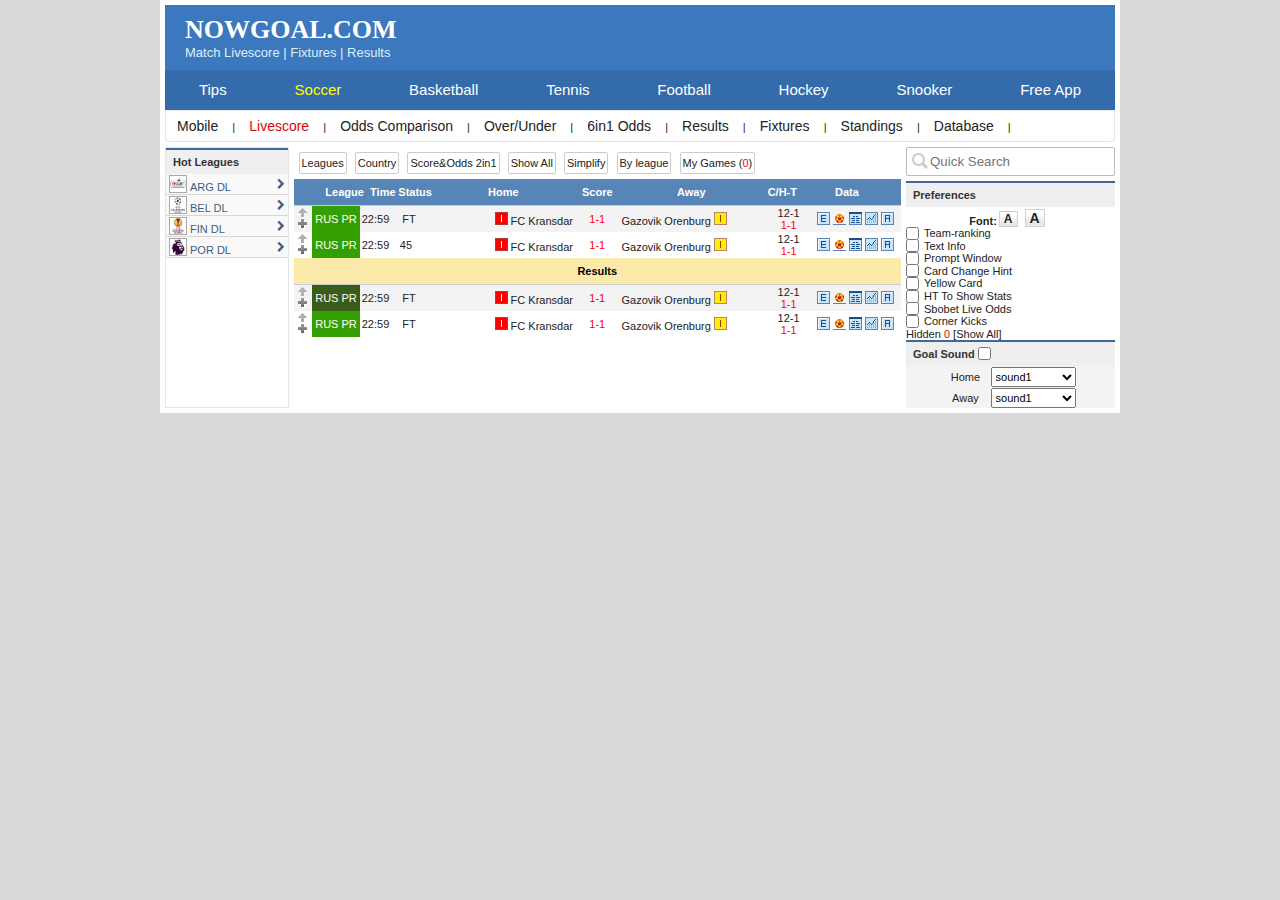
<file: index.html>
<!DOCTYPE html>
<html>
    <head>
        <title>Football/Soccer Match Livescore | Fixtures | Results</title>
        <meta charset="utf-8">
        <meta name="viewport" content="width=device-width, initial-scale=1">
        <meta name="description" content="Football/Soccer Match Livescore | Fixtures | Results" data-rdm="true">
        <link rel="icon" type="image/ico" href="favicon.ico" />

        <!-- Vendor -->
        <link rel="stylesheet" href="https://cdnjs.cloudflare.com/ajax/libs/font-awesome/4.7.0/css/font-awesome.min.css">
        <!-- Style -->
        <link rel="stylesheet" type="text/css" href="css/style.css">
    </head>
    <body id='index'>
        <section>
            <header>
                <div class="header-top">
                    <h1>NOWGOAL.COM</h1>
                    Match Livescore | Fixtures | Results
                </div>
                <div class="header-link">
                    <a>Tips</a>
                    <a href="views/detail.html" class="current">Soccer</a>
                    <a>Basketball</a>
                    <a>Tennis</a>
                    <a>Football</a>
                    <a>Hockey</a>
                    <a>Snooker</a>
                    <a>Free App</a>
                </div>
                <div class="header-bottom dark-red-hover">
                    <a>Mobile</a> |
                    <a class="current">Livescore</a> |
                    <a> Odds Comparison</a> |
                    <a>Over/Under</a> |
                    <a>6in1 Odds</a> |
                    <a>Results</a> |
                    <a>Fixtures</a> |
                    <a>Standings</a> |
                    <a>Database</a> |
                </div>
            </header>
            <div id="main">
                <div id="main-left">
                    <div class="table-head dark-red-hover">
                        <a>Hot Leagues</a>
                    </div>
                    <div class="main-left-content">
                        <a>
                            <span>
                                <img src="static/logo/team/arg-d1.jpg" alt="arg-d1">
                                ARG DL
                            </span>
                            <i class="fa fa-chevron-right"></i>
                        </a>
                        <a>
                            <span>
                                <img src="static/logo/team/bel-d1.jpg" alt="bel-d1">
                                BEL DL
                            </span>
                            <i class="fa fa-chevron-right"></i>
                        </a>
                        <a>
                            <span>
                                <img src="static/logo/team/fin-d1.jpg" alt="fin-d1">
                                FIN DL
                            </span>
                            <i class="fa fa-chevron-right"></i>
                        </a>
                        <a>
                            <span>
                                <img src="static/logo/team/por-d1.png" alt="por-d1">
                                POR DL
                            </span>
                            <i class="fa fa-chevron-right"></i>
                        </a>
                    </div>
                </div>
                <div id="main-center">
                    <div class="content-nav">
                        <a>Leagues</a>
                        <a>Country</a>
                        <a>Score&Odds 2in1</a>
                        <a>Show All</a>
                        <a>Simplify</a>
                        <a>By league</a>
                        <a>My Games (<b class="red">0</b>)</a>
                    </div>
                    <div>
                        <div class="content-head">
                            <div class="column-0"></div>
                            <div class="column-league">League</div>
                            <div class="column-time">Time</div>
                            <div class="column-status">Status</div>
                            <div class="column-home">Home</div>
                            <div class="column-score">Score</div>
                            <div class="column-away">Away</div>
                            <div class="column-cht">C/H-T</div>
                            <div class="column-data">Data</div>
                        </div>
                        <div class="content-row center gray-background">
                            <div class="column-0">
                                <img src="static/icon/control/top.gif" alt="top">
                                <img src="static/icon/control/plus.gif" alt="plus">
                            </div>
                            <div class="column-league center row-green-background">RUS PR</div>
                            <div class="column-time">22:59</div>
                            <div class="column-status">FT</div>
                            <div class="column-home">
                                <img src="static/icon/number/red-1.gif" alt="red-1">
                                FC Kransdar
                            </div>
                            <div class="column-score"><b class="red">1-1</b></div>
                            <div class="column-away">
                                Gazovik Orenburg 
                                <img src="static/icon/number/yellow-1.gif" alt="yellow-1">
                            </div>
                            <div class="column-cht">
                                <div>12-1</div>
                                <div class="red">1-1</div>
                            </div>
                            <div class="column-data">
                                <img src="static/icon/data-tab/1-2-odds.gif" alt="1-2-odds">
                                <img src="static/icon/data-tab/3-in-1-odds.png" alt="3-in-1-odds">
                                <img src="static/icon/data-tab/analyze.gif" alt="analyze">
                                <img src="static/icon/data-tab/crown-life-odds.gif" alt="crown-life-odds">
                                <img src="static/icon/data-tab/odds.gif" alt="odds">
                            </div>
                        </div>
                        <div class="content-row center">
                            <div class="column-0">
                                <img src="static/icon/control/top.gif" alt="top">
                                <img src="static/icon/control/plus.gif" alt="plus">
                            </div>
                            <div class="column-league center row-green-background">RUS PR</div>
                            <div class="column-time">22:59</div>
                            <div class="column-status">45 <img src="static/icon/minute.gif"></div>
                            <div class="column-home">
                                <img src="static/icon/number/red-1.gif" alt="red-1">
                                FC Kransdar
                            </div>
                            <div class="column-score"><b class="red">1-1</b></div>
                            <div class="column-away">
                                Gazovik Orenburg 
                                <img src="static/icon/number/yellow-1.gif" alt="yellow-1">
                            </div>
                            <div class="column-cht">
                                <div>12-1</div>
                                <div class="red">1-1</div>
                            </div>
                            <div class="column-data">
                                <img src="static/icon/data-tab/1-2-odds.gif" alt="1-2-odds">
                                <img src="static/icon/data-tab/3-in-1-odds.png" alt="3-in-1-odds">
                                <img src="static/icon/data-tab/analyze.gif" alt="analyze">
                                <img src="static/icon/data-tab/crown-life-odds.gif" alt="crown-life-odds">
                                <img src="static/icon/data-tab/odds.gif" alt="odds">
                            </div>
                        </div>

                        <div class="content-row content-head black orange-background center bold">Results</div>
                        <div class="content-row center gray-background">
                            <div class="column-0">
                                <img src="static/icon/control/top.gif" alt="top">
                                <img src="static/icon/control/plus.gif" alt="plus">
                            </div>
                            <div class="column-league center dark-green-background">RUS PR</div>
                            <div class="column-time">22:59</div>
                            <div class="column-status">FT</div>
                            <div class="column-home">
                                <img src="static/icon/number/red-1.gif" alt="red-1">
                                FC Kransdar
                            </div>
                            <div class="column-score"><b class="red">1-1</b></div>
                            <div class="column-away">
                                Gazovik Orenburg 
                                <img src="static/icon/number/yellow-1.gif" alt="yellow-1">
                            </div>
                            <div class="column-cht">
                                <div>12-1</div>
                                <div class="red">1-1</div>
                            </div>
                            <div class="column-data">
                                <img src="static/icon/data-tab/1-2-odds.gif" alt="1-2-odds">
                                <img src="static/icon/data-tab/3-in-1-odds.png" alt="3-in-1-odds">
                                <img src="static/icon/data-tab/analyze.gif" alt="analyze">
                                <img src="static/icon/data-tab/crown-life-odds.gif" alt="crown-life-odds">
                                <img src="static/icon/data-tab/odds.gif" alt="odds">
                            </div>
                        </div>
                        <div class="content-row center">
                            <div class="column-0">
                                <img src="static/icon/control/top.gif" alt="top">
                                <img src="static/icon/control/plus.gif" alt="plus">
                            </div>
                            <div class="column-league center row-green-background">RUS PR</div>
                            <div class="column-time">22:59</div>
                            <div class="column-status">FT</div>
                            <div class="column-home">
                                <img src="static/icon/number/red-1.gif" alt="red-1">
                                FC Kransdar
                            </div>
                            <div class="column-score"><b class="red">1-1</b></div>
                            <div class="column-away">
                                Gazovik Orenburg 
                                <img src="static/icon/number/yellow-1.gif" alt="yellow-1">
                            </div>
                            <div class="column-cht">
                                <div>12-1</div>
                                <div class="red">1-1</div>
                            </div>
                            <div class="column-data">
                                <img src="static/icon/data-tab/1-2-odds.gif" alt="1-2-odds">
                                <img src="static/icon/data-tab/3-in-1-odds.png" alt="3-in-1-odds">
                                <img src="static/icon/data-tab/analyze.gif" alt="analyze">
                                <img src="static/icon/data-tab/crown-life-odds.gif" alt="crown-life-odds">
                                <img src="static/icon/data-tab/odds.gif" alt="odds">
                            </div>
                        </div>
                    </div>
                </div>
                <div id="main-right">
                    <div class="search">
                        <img src="static/icon/control/search.jpg" alt="search-bar">
                        <input 
                            placeholder="Quick Search"
                        ></input>
                    </div>
                    <div class="table-head">
                        Preferences
                    </div>
                    <div class="font bold center">
                        Font: 
                        <span class="font-small">A</span>
                        <span class="font-big">A</span>
                    </div>
                    <div>
                        <div><input type="checkbox"><label>Team-ranking</label></div>
                        <div><input type="checkbox"><label>Text Info</label></div>
                        <div><input type="checkbox"><label>Prompt Window</label></div>
                        <div><input type="checkbox"><label>Card Change Hint</label></div>
                        <div><input type="checkbox"><label>Yellow Card</label></div>
                        <div><input type="checkbox"><label>HT To Show Stats</label></div>
                        <div><input type="checkbox"><label>Sbobet Live Odds</label></div>
                        <div><input type="checkbox"><label>Corner Kicks</label></div>
                    </div>
                    <div>
                        Hidden <b class="red">0</b> [<a>Show All</a>]
                    </div>
                    <div class="table-head">
                        Goal Sound <input type="checkbox"></input>
                    </div>
                    <div class="gray-background center column-distribute">
                        <div class="select-sound">
                            <span>Home</span>
                            <select>
                                <option value="sound1">sound1</option>
                                <option value="sound2">sound2</option>
                                <option value="sound3">sound3</option>
                                <option value="sound4">sound4</option>
                                <option value="none">none</option>
                            </select>
                        </div>
                        <div class="select-sound">
                            <span>Away</span>
                            <select>
                                <option value="sound1">sound1</option>
                                <option value="sound2">sound2</option>
                                <option value="sound3">sound3</option>
                                <option value="sound4">sound4</option>
                                <option value="none">none</option>
                            </select>
                        </div>
                    </div>
                </div>
            </div>
        </section>
        <!-- Script -->
        <script src="js/script.js"></script>
        <script src="js/jquery.min.js"></script>
    </body>
</html>
</file>
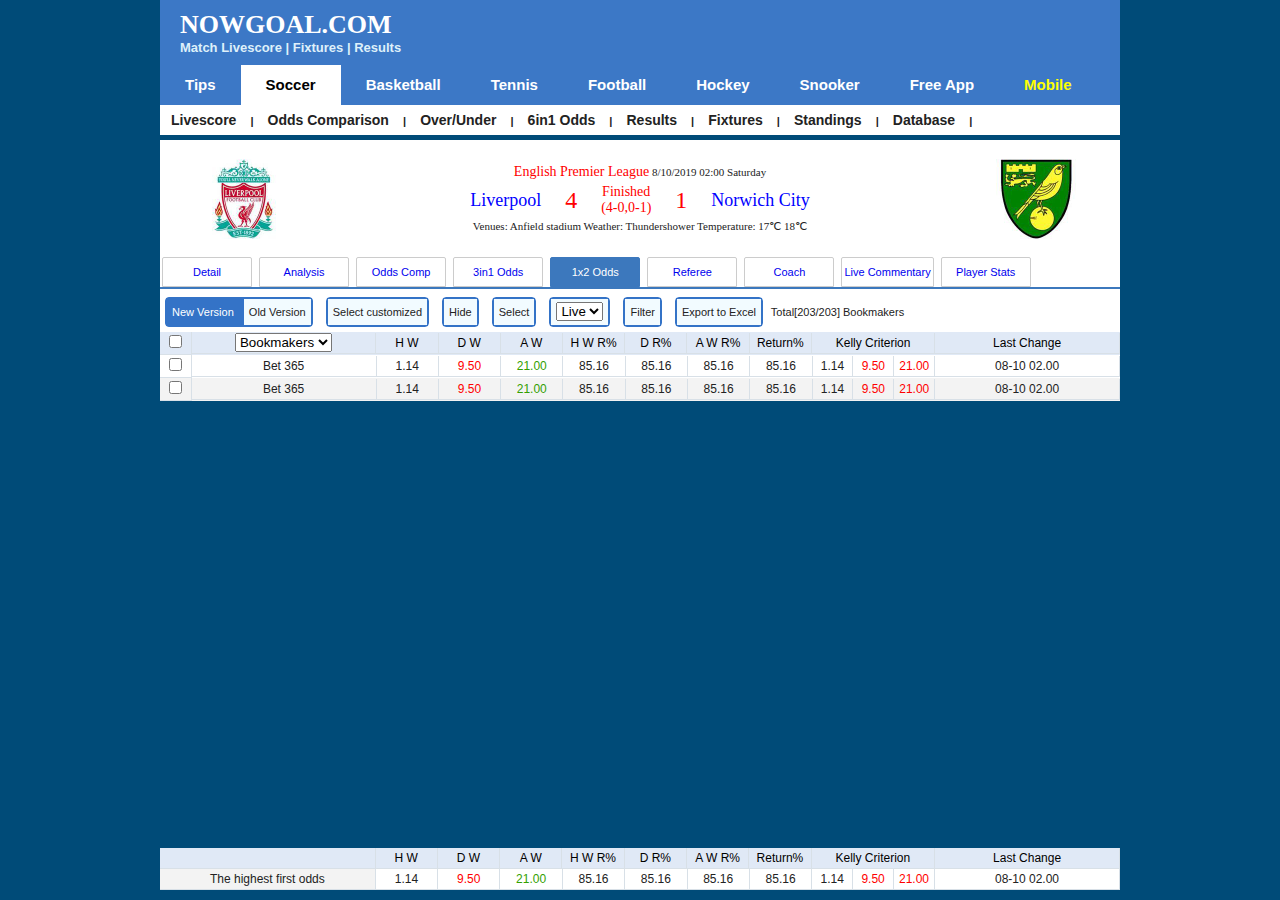
<file: views/1x2.html>
<!DOCTYPE html>
<html>
    <head>
        <title>Football/Soccer Match Livescore | Fixtures | Results</title>
        <meta charset="utf-8">
        <meta name="viewport" content="width=device-width, initial-scale=1">
        <meta name="description" content="Football/Soccer Match Livescore | Fixtures | Results" data-rdm="true">
        <link rel="icon" type="image/ico" href="favicon.ico" />

        <!-- Vendor -->
        <link rel="stylesheet" href="https://cdnjs.cloudflare.com/ajax/libs/font-awesome/4.7.0/css/font-awesome.min.css">
        <!-- Style -->
        <link rel="stylesheet" type="text/css" href="../css/style.css">
    </head>
    <body id="one-x-two">
        <section>
            <header>
                <div class="header-top">
                    <h1>NOWGOAL.COM</h1>
                    Match Livescore | Fixtures | Results
                </div>
                <div class="header-link">
                    <a>Tips</a>
                    <a class="current">Soccer</a>
                    <a>Basketball</a>
                    <a>Tennis</a>
                    <a>Football</a>
                    <a>Hockey</a>
                    <a>Snooker</a>
                    <a>Free App</a>
                    <a class="yellow">Mobile</a>
                </div>
                <div class="header-bottom dark-red-hover">
                    <a>Livescore</a> |
                    <a>Odds Comparison</a> |
                    <a>Over/Under</a> |
                    <a>6in1 Odds</a> |
                    <a>Results</a> |
                    <a>Fixtures</a> |
                    <a>Standings</a> |
                    <a>Database</a> |
                </div>
            </header>
            <div class="content-top">
                <img src='../static/logo/soccer/liverpool.png' alt='liverpool'>
                <div class="center">
                    <div><b class="red">English Premier League</b> 8/10/2019 02:00 Saturday </div>
                    <div class="center">
                        <span><b class="blue">Liverpool</b></span>
                        <span class="number"><b class="red">4</b></span>
                        <span class="column">
                            <span><b class="red">Finished</b></span>
                            <span class="red">(4-0,0-1)</span>
                        </span>
                        <span class="number"><b class="red">1</b></span>
                        <span><b class="blue">Norwich City</b></span>
                    </div>
                    <div>
                        Venues: Anfield stadium Weather: Thundershower Temperature: 17℃ 18℃
                    </div>
                </div>
                <img src='../static/logo/soccer/norwich-city.png' alt='norwich-city'>
            </div>
            <div class="content-nav">
                <a href="detail.html">Detail</a>
                <a href="analysis.html">Analysis</a>
                <a href="odds-comp.html">Odds Comp</a>
                <a href="3in1.html">3in1 Odds</a>
                <a href="1x2.html" class="current">1x2 Odds</a>
                <a href="referee.html">Referee</a>
                <a href="coach.html">Coach</a>
                <a href="live-commentary.html">Live Commentary</a>
                <a href="player-stats.html">Player Stats</a>
            </div>

            <div class="content-filter">
                <a class="current">New Version</a>
                <a>Old Version</a>
            </div>
            <div class="content-filter">
                <a>Select customized</a>
            </div>
            <div class="content-filter">
                <a>Hide</a>
            </div>
            <div class="content-filter">
                <a>Select</a>
            </div>
            <div class="content-filter">
                <a>
                    <select>
                        <option>Live</option>
                    </select>
                </a>
            </div>
            <div class="content-filter">
                <a>Filter</a>
            </div>
            <div class="content-filter">
                <a>Export to Excel</a>
            </div>
            <span>
                Total[<b>203</b>/203] Bookmakers
            </span>
     
            <div class="content-data">
                <div class="content-row center odds-light-blue-background">
                    <div class="column-0-5">
                        <input type="checkbox">
                    </div>
                    <div class="column-3">
                        <select>
                            <option>Bookmakers</option>
                        </select>
                    </div>
                    <div class="column-1">H W</div>
                    <div class="column-1">D W</div>
                    <div class="column-1">A W</div>
                    <div class="column-1">H W R%</div>
                    <div class="column-1">D R%</div>
                    <div class="column-1">A W R%</div>
                    <div class="column-1">Return%</div>
                    <div class="column-2">Kelly Criterion</div>
                    <div class="column-3">Last Change</div>
                </div>
                <div class="content-row center">
                    <div class="column-0-5">
                        <input type="checkbox">
                    </div>
                    <div class="column-3">
                        <a>Bet 365</a>
                    </div>
                    <div class="column-1">1.14</div>
                    <div class="column-1"><b class="red">9.50</b></div>
                    <div class="column-1"><b class="green">21.00</b></div>
                    <div class="column-1">85.16</div>
                    <div class="column-1">85.16</div>
                    <div class="column-1">85.16</div>
                    <div class="column-1">85.16</div>
                    <div class="column-2 row-distribute">    
                        <div>1.14</div>
                        <div><b class="red">9.50</b></div>
                        <div><b class="red">21.00</b></div>
                    </div>
                    <div class="column-3">08-10 02.00</div>
                </div>
                <div class="content-row center gray-background">
                    <div class="column-0-5">
                        <input type="checkbox">
                    </div>
                    <div class="column-3">
                        <a>Bet 365</a>
                    </div>
                    <div class="column-1">1.14</div>
                    <div class="column-1"><b class="red">9.50</b></div>
                    <div class="column-1"><b class="green">21.00</b></div>
                    <div class="column-1">85.16</div>
                    <div class="column-1">85.16</div>
                    <div class="column-1">85.16</div>
                    <div class="column-1">85.16</div>
                    <div class="column-2 row-distribute">    
                        <div>1.14</div>
                        <div><b class="red">9.50</b></div>
                        <div><b class="red">21.00</b></div>
                    </div>
                    <div class="column-3">08-10 02.00</div>
                </div>
            </div>
            <div class="content-data fixed-bottom">
                <div class="content-row center odds-light-blue-background">
                    <div class="column-3-5">&nbsp;</div>
                    <div class="column-1">H W</div>
                    <div class="column-1">D W</div>
                    <div class="column-1">A W</div>
                    <div class="column-1">H W R%</div>
                    <div class="column-1">D R%</div>
                    <div class="column-1">A W R%</div>
                    <div class="column-1">Return%</div>
                    <div class="column-2">Kelly Criterion</div>
                    <div class="column-3">Last Change</div>
                </div>
                <div class="content-row center">
                    <div class="column-3-5 gray-background">
                        The highest first odds
                    </div>
                    <div class="column-1">1.14</div>
                    <div class="column-1"><b class="red">9.50</b></div>
                    <div class="column-1"><b class="green">21.00</b></div>
                    <div class="column-1">85.16</div>
                    <div class="column-1">85.16</div>
                    <div class="column-1">85.16</div>
                    <div class="column-1">85.16</div>
                    <div class="column-2 row-distribute">    
                        <div>1.14</div>
                        <div><b class="red">9.50</b></div>
                        <div><b class="red">21.00</b></div>
                    </div>
                    <div class="column-3">08-10 02.00</div>
                </div>
            </div>
        </section>
        <!-- Script -->
        <script src="../js/script.js"></script>
        <script src="../js/jquery.min.js"></script>
    </body>
</html>
</file>
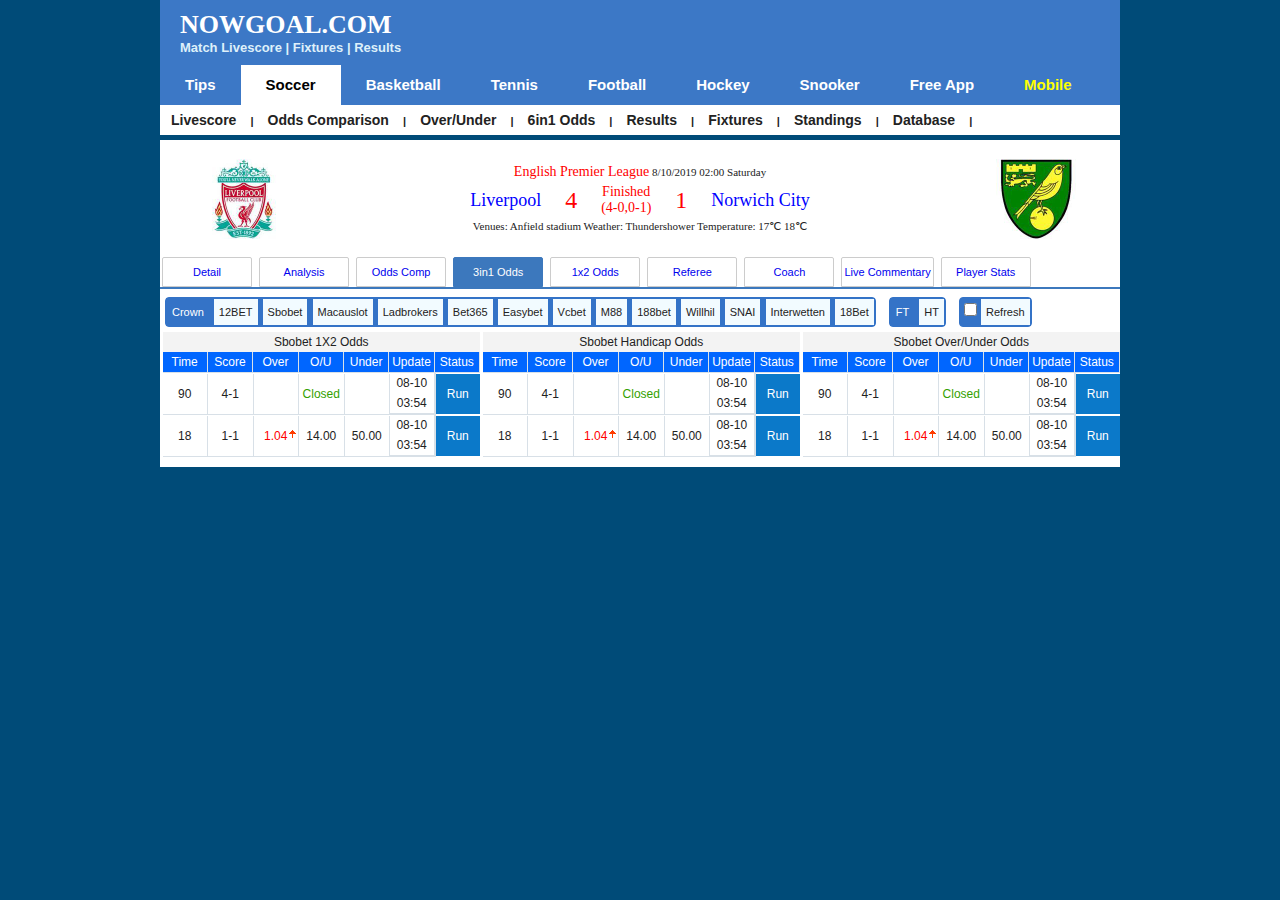
<file: views/3in1.html>
<!DOCTYPE html>
<html>
    <head>
        <title>Football/Soccer Match Livescore | Fixtures | Results</title>
        <meta charset="utf-8">
        <meta name="viewport" content="width=device-width, initial-scale=1">
        <meta name="description" content="Football/Soccer Match Livescore | Fixtures | Results" data-rdm="true">
        <link rel="icon" type="image/ico" href="favicon.ico" />

        <!-- Vendor -->
        <link rel="stylesheet" href="https://cdnjs.cloudflare.com/ajax/libs/font-awesome/4.7.0/css/font-awesome.min.css">
        <!-- Style -->
        <link rel="stylesheet" type="text/css" href="../css/style.css">
    </head>
    <body id="three-in-one">
        <section>
            <header>
                <div class="header-top">
                    <h1>NOWGOAL.COM</h1>
                    Match Livescore | Fixtures | Results
                </div>
                <div class="header-link">
                    <a>Tips</a>
                    <a class="current">Soccer</a>
                    <a>Basketball</a>
                    <a>Tennis</a>
                    <a>Football</a>
                    <a>Hockey</a>
                    <a>Snooker</a>
                    <a>Free App</a>
                    <a class="yellow">Mobile</a>
                </div>
                <div class="header-bottom dark-red-hover">
                    <a>Livescore</a> |
                    <a>Odds Comparison</a> |
                    <a>Over/Under</a> |
                    <a>6in1 Odds</a> |
                    <a>Results</a> |
                    <a>Fixtures</a> |
                    <a>Standings</a> |
                    <a>Database</a> |
                </div>
            </header>
            <div>
                <div class="content-top">
                    <img src='../static/logo/soccer/liverpool.png' alt='liverpool'>
                    <div class="center">
                        <div><b class="red">English Premier League</b> 8/10/2019 02:00 Saturday </div>
                        <div class="center">
                            <span><b class="blue">Liverpool</b></span>
                            <span class="number"><b class="red">4</b></span>
                            <span class="column">
                                <span><b class="red">Finished</b></span>
                                <span class="red">(4-0,0-1)</span>
                            </span>
                            <span class="number"><b class="red">1</b></span>
                            <span><b class="blue">Norwich City</b></span>
                        </div>
                        <div>
                            Venues: Anfield stadium Weather: Thundershower Temperature: 17℃ 18℃
                        </div>
                    </div>
                    <img src='../static/logo/soccer/norwich-city.png' alt='norwich-city'>
                </div>
                <div class="content-nav">
                    <a href="detail.html">Detail</a>
                    <a href="analysis.html">Analysis</a>
                    <a href="odds-comp.html">Odds Comp</a>
                    <a href="3in1.html" class="current">3in1 Odds</a>
                    <a href="1x2.html">1x2 Odds</a>
                    <a href="referee.html">Referee</a>
                    <a href="coach.html">Coach</a>
                    <a href="live-commentary.html">Live Commentary</a>
                    <a href="player-stats.html">Player Stats</a>
                </div>
                
                <div class="content-filter">
                   <a class="current">Crown</a>
                   <a>12BET</a>
                   <a>Sbobet</a>
                   <a>Macauslot</a>
                   <a>Ladbrokers</a>
                   <a>Bet365</a>
                   <a>Easybet</a>
                   <a>Vcbet</a>
                   <a>M88</a>
                   <a>188bet</a>
                   <a>Willhil</a>
                   <a>SNAI</a>
                   <a>Interwetten</a>
                   <a>18Bet</a>
                </div>

                <div class="content-filter">
                    <a class="current">FT</a>
                    <a>HT</a>
                </div>

                <div class="content-filter">
                    <input type="checkbox"><span>Refresh</span>
                </div>

                <div class="main-content row-distribute">
                    <div class="content-data">
                        <div class="content-row center gray-background">
                            Sbobet 1X2 Odds
                        </div>
                        <div class="content-row center row-blue-background row-distribute white">
                            <div>Time</div>
                            <div>Score</div>
                            <div>Over</div>
                            <div>O/U</div>
                            <div>Under</div>
                            <div>Update</div>
                            <div>Status</div>
                        </div>
                        <div class="content-row center row-distribute">
                            <div class="row-double">90</div>
                            <div class="row-double">4-1</div>
                            <div class="row-double">&nbsp;</div>
                            <div class="row-double green">Closed</div>
                            <div class="row-double">&nbsp;</div>
                            <div>
                                <div class="no-border-bottom">08-10</div>
                                <div>03:54</div>
                            </div>
                            <div class="blue-background white row-double row-container">Run</div>
                        </div>
                        <div class="content-row center row-distribute">
                            <div class="row-double">18</div>
                            <div class="row-double">1-1</div>
                            <div class="row-double up">1.04</div>
                            <div class="row-double">14.00</div>
                            <div class="row-double">50.00</div>
                            <div>
                                <div class="no-border-bottom">08-10</div>
                                <div>03:54</div>
                            </div>
                            <div class="blue-background white row-double row-container">Run</div>
                        </div>
                    </div>
                    <div class="content-data">
                        <div class="content-row center gray-background">
                            Sbobet Handicap Odds
                        </div>
                        <div class="content-row center row-blue-background row-distribute white">
                            <div>Time</div>
                            <div>Score</div>
                            <div>Over</div>
                            <div>O/U</div>
                            <div>Under</div>
                            <div>Update</div>
                            <div>Status</div>
                        </div>
                        <div class="content-row center row-distribute">
                            <div class="row-double">90</div>
                            <div class="row-double">4-1</div>
                            <div class="row-double">&nbsp;</div>
                            <div class="row-double green">Closed</div>
                            <div class="row-double">&nbsp;</div>
                            <div>
                                <div class="no-border-bottom">08-10</div>
                                <div>03:54</div>
                            </div>
                            <div class="blue-background white row-double row-container">Run</div>
                        </div>
                        <div class="content-row center row-distribute">
                            <div class="row-double">18</div>
                            <div class="row-double">1-1</div>
                            <div class="row-double up">1.04</div>
                            <div class="row-double">14.00</div>
                            <div class="row-double">50.00</div>
                            <div>
                                <div class="no-border-bottom">08-10</div>
                                <div>03:54</div>
                            </div>
                            <div class="blue-background white row-double row-container">Run</div>
                        </div>
                    </div>
                    <div class="content-data">
                        <div class="content-row center gray-background">
                            Sbobet Over/Under Odds
                        </div>
                        <div class="content-row center row-blue-background row-distribute white">
                            <div>Time</div>
                            <div>Score</div>
                            <div>Over</div>
                            <div>O/U</div>
                            <div>Under</div>
                            <div>Update</div>
                            <div>Status</div>
                        </div>
                        <div class="content-row center row-distribute">
                            <div class="row-double">90</div>
                            <div class="row-double">4-1</div>
                            <div class="row-double">&nbsp;</div>
                            <div class="row-double green">Closed</div>
                            <div class="row-double">&nbsp;</div>
                            <div>
                                <div class="no-border-bottom">08-10</div>
                                <div>03:54</div>
                            </div>
                            <div class="blue-background white row-double row-container">Run</div>
                        </div>
                        <div class="content-row center row-distribute">
                            <div class="row-double">18</div>
                            <div class="row-double">1-1</div>
                            <div class="row-double up">1.04</div>
                            <div class="row-double">14.00</div>
                            <div class="row-double">50.00</div>
                            <div>
                                <div class="no-border-bottom">08-10</div>
                                <div>03:54</div>
                            </div>
                            <div class="blue-background white row-double row-container">Run</div>
                        </div>
                    </div>
                </div>
            </div>
        </section>
        <!-- Script -->
        <script src="../js/script.js"></script>
        <script src="../js/jquery.min.js"></script>
    </body>
</html>
</file>
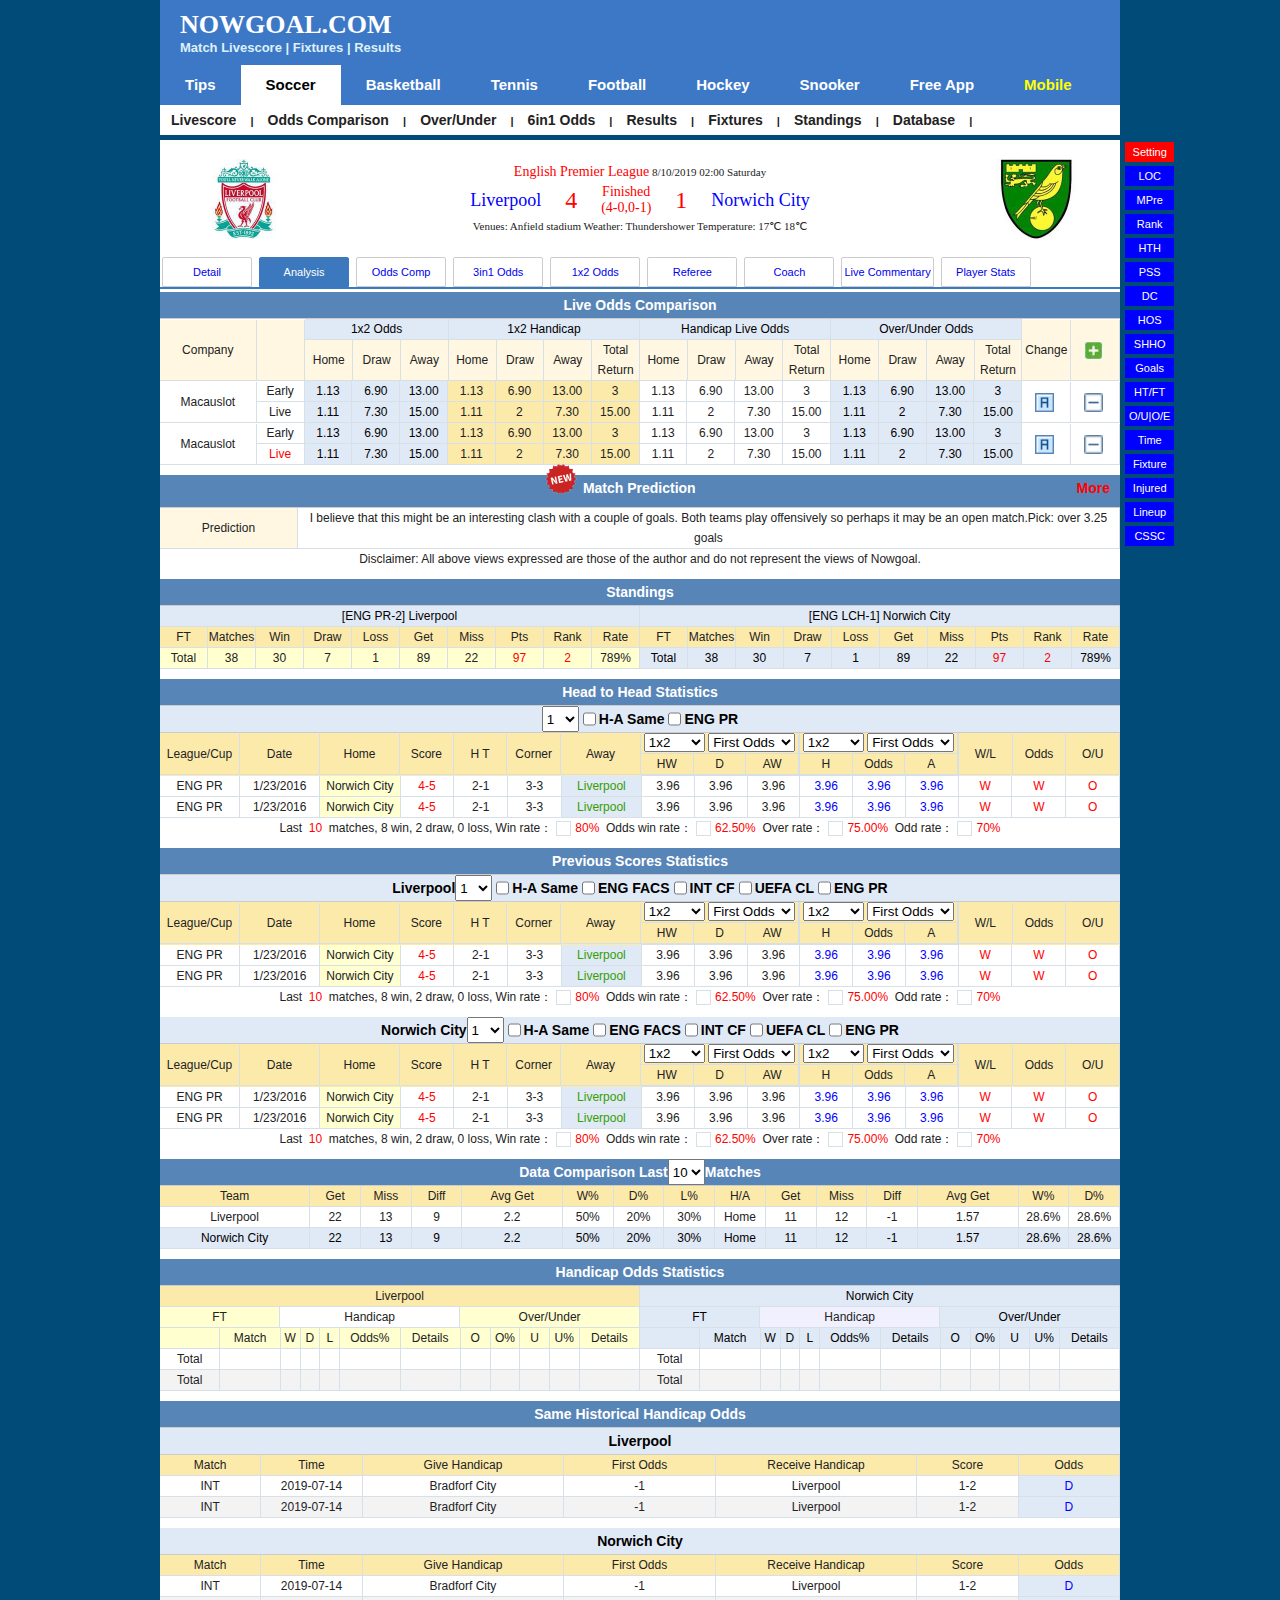
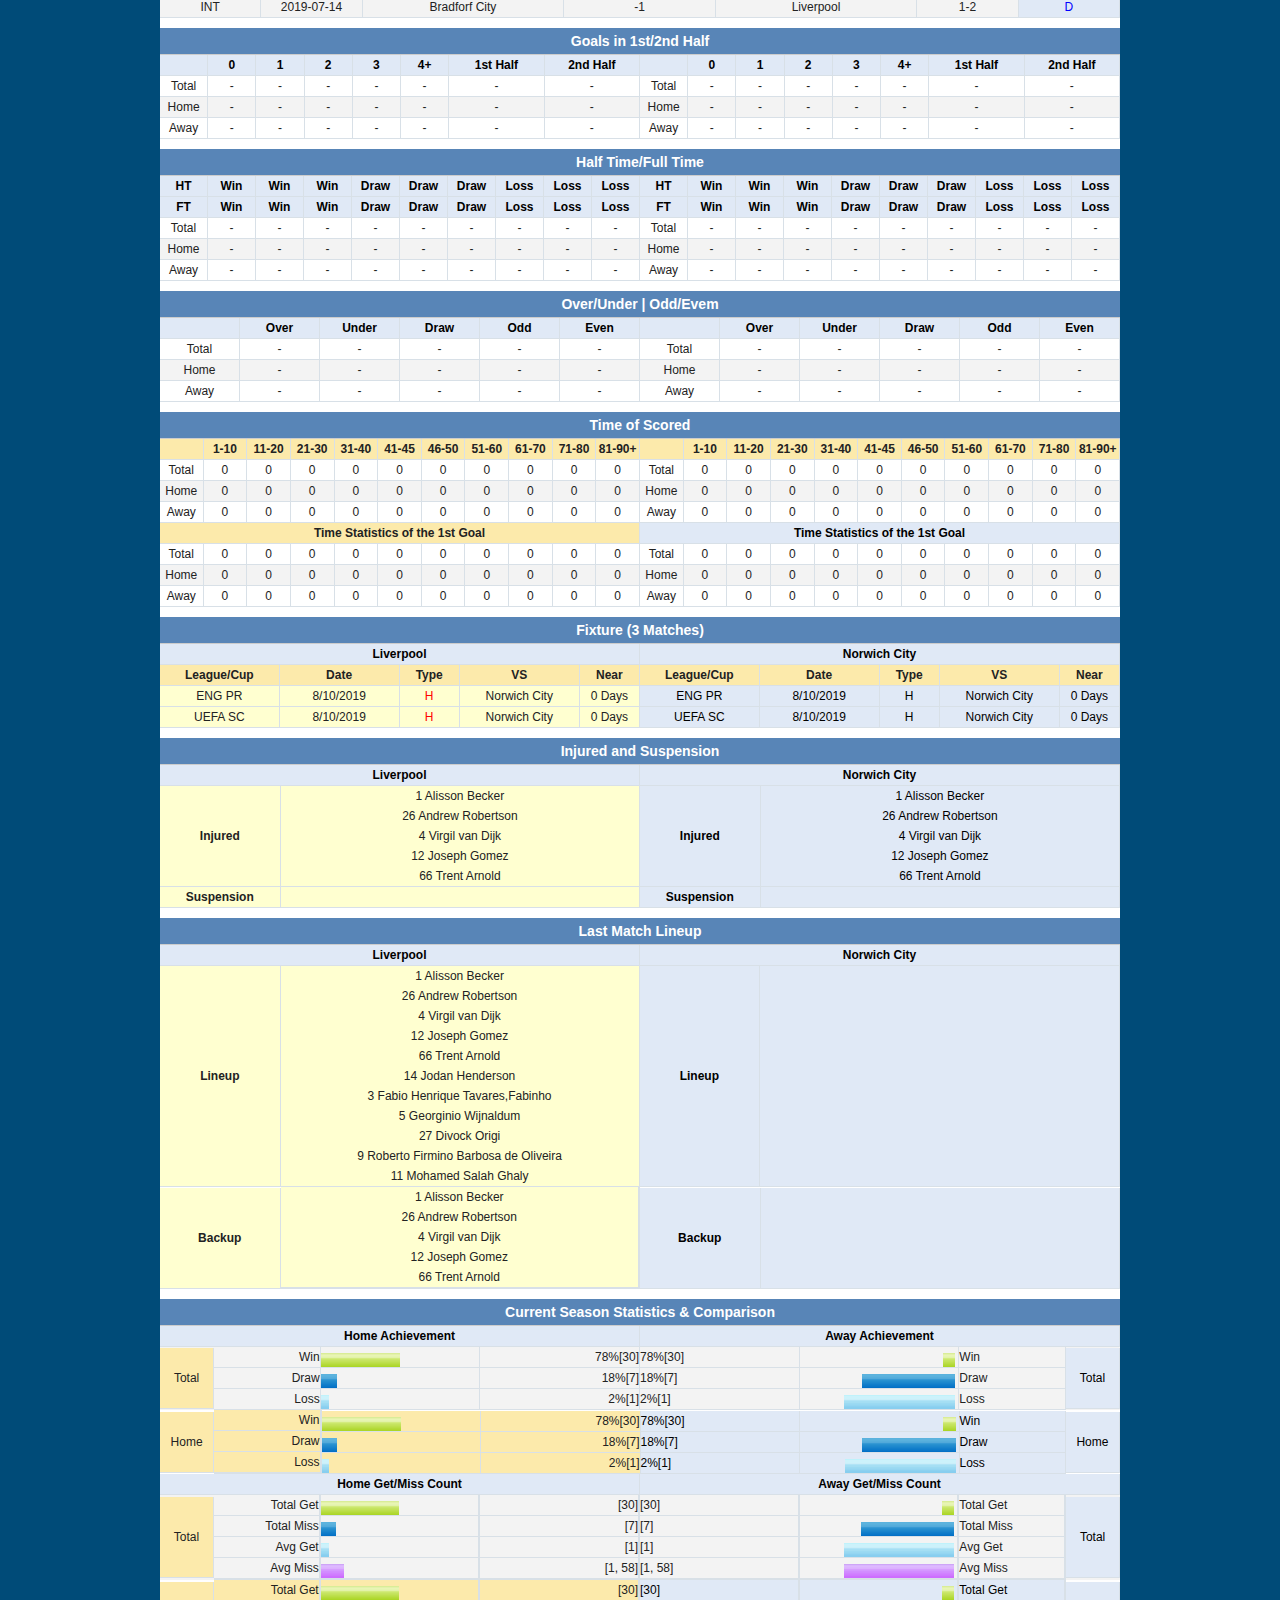
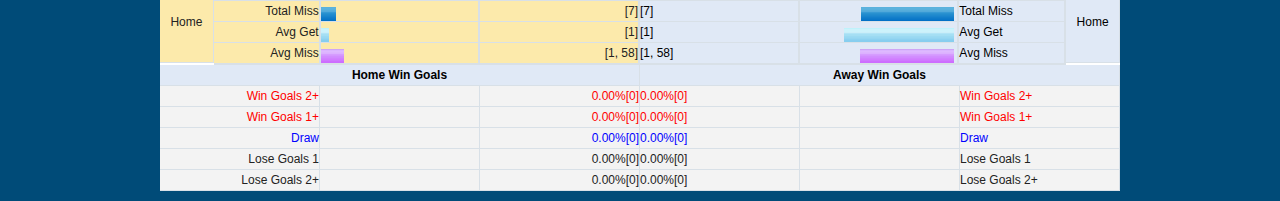
<file: views/analysis.html>
<!DOCTYPE html>
<html>
    <head>
        <title>Football/Soccer Match Livescore | Fixtures | Results</title>
        <meta charset="utf-8">
        <meta name="viewport" content="width=device-width, initial-scale=1">
        <meta name="description" content="Football/Soccer Match Livescore | Fixtures | Results" data-rdm="true">
        <link rel="icon" type="image/ico" href="favicon.ico" />

        <!-- Vendor -->
        <link rel="stylesheet" href="https://cdnjs.cloudflare.com/ajax/libs/font-awesome/4.7.0/css/font-awesome.min.css">
        <!-- Style -->
        <link rel="stylesheet" type="text/css" href="../css/style.css">
    </head>
    <body id="analysis">
        <div id="analysis-setting" class="center">
            <div>
                <div class="content-head">
                    <span>Analysis Data Settings</span>
                    <a onclick="hideAnalysisSetting()"><i class="fa fa-times"></i></a>
                </div>
                <div class="content-body">
                    <div>
                        <div class="content-head">
                            Hided Data
                        </div>
                        <div class="content-analysis">
                            <div>
                                <span>Live Odds Comparison</span>
                                <i class="fa fa-angle-double-right"></i>
                            </div>
                            <div>
                                <span>Match Prediction</span>
                                <i class="fa fa-angle-double-right"></i>
                            </div>
                        </div>
                    </div>
                    <div>
                        <div class="content-head">
                            Selected Data
                        </div>
                        <div class="content-analysis">
                            <div>
                                <span>Standings</span>
                                <i class="fa fa-times"></i>
                            </div>
                            <div>
                                <span>Head to Head Statistics</span>
                                <i class="fa fa-times"></i>
                            </div>
                        </div>
                    </div>
                </div>
                <div class="button center">
                    <span class="gray-background">OK</span>
                    <span class="gray-background">Default</span>
                    <span class="gray-background">Cancel</span>
                </div>
            </div>
        </div>
        <section>
            <header>
                <div class="header-top">
                    <h1>NOWGOAL.COM</h1>
                    Match Livescore | Fixtures | Results
                </div>
                <div class="header-link">
                    <a>Tips</a>
                    <a class="current">Soccer</a>
                    <a>Basketball</a>
                    <a>Tennis</a>
                    <a>Football</a>
                    <a>Hockey</a>
                    <a>Snooker</a>
                    <a>Free App</a>
                    <a class="yellow">Mobile</a>
                </div>
                <div class="header-bottom dark-red-hover">
                    <a>Livescore</a> |
                    <a>Odds Comparison</a> |
                    <a>Over/Under</a> |
                    <a>6in1 Odds</a> |
                    <a>Results</a> |
                    <a>Fixtures</a> |
                    <a>Standings</a> |
                    <a>Database</a> |
                </div>
            </header>
            <div class="navbar-floating">
                <a class='red-background' href='analysis.html#' onclick="showAnalysisSetting()">Setting</a>
                <a href='analysis.html#loc'>LOC</a>
                <a href='analysis.html#mpre'>MPre</a>
                <a href='analysis.html#rank'>Rank</a>
                <a href='analysis.html#hth'>HTH</a>
                <a href='analysis.html#pss'>PSS</a>
                <a href='analysis.html#dc'>DC</a>
                <a href='analysis.html#hos'>HOS</a>
                <a href='analysis.html#shho'>SHHO</a>
                <a href='analysis.html#goals'>Goals</a>
                <a href='analysis.html#htft'>HT/FT</a>
                <a href='analysis.html#ouoe'>O/U|O/E</a>
                <a href='analysis.html#time'>Time</a>
                <a href='analysis.html#fixture'>Fixture</a>
                <a href='analysis.html#injured'>Injured</a>
                <a href='analysis.html#lineup'>Lineup</a>
                <a href='analysis.html#cssc'>CSSC</a>
            </div>
            <div>
                <div class="content-top">
                    <img src='../static/logo/soccer/liverpool.png' alt='liverpool'>
                    <div class="center">
                        <div><b class="red">English Premier League</b> 8/10/2019 02:00 Saturday </div>
                        <div class="center">
                            <span><b class="blue">Liverpool</b></span>
                            <span class="number"><b class="red">4</b></span>
                            <span class="column">
                                <span><b class="red">Finished</b></span>
                                <span class="red">(4-0,0-1)</span>
                            </span>
                            <span class="number"><b class="red">1</b></span>
                            <span><b class="blue">Norwich City</b></span>
                        </div>
                        <div>
                            Venues: Anfield stadium Weather: Thundershower Temperature: 17℃ 18℃
                        </div>
                    </div>
                    <img src='../static/logo/soccer/norwich-city.png' alt='norwich-city'>
                </div>
                <div class="content-nav">
                    <a href="detail.html">Detail</a>
                    <a href="analysis.html" class="current">Analysis</a>
                    <a href="odds-comp.html">Odds Comp</a>
                    <a href="3in1.html">3in1 Odds</a>
                    <a href="1x2.html">1x2 Odds</a>
                    <a href="referee.html">Referee</a>
                    <a href="coach.html">Coach</a>
                    <a href="live-commentary.html">Live Commentary</a>
                    <a href="player-stats.html">Player Stats</a>
                </div>
                
                <!-- Live Odds Comparison -->
                <div id='loc' class="content-head">
                    Live Odds Comparison
                </div>
                <div class="content-data">
                    <div class="content-row center">
                        <div class="column-2 light-red-background row-triple">
                            Company
                        </div>
                        <div class="column-1 light-red-background row-triple">
                            &nbsp;
                        </div>
                        <div class="column-3 row-container">
                            <div class="odds-light-blue-background">1x2 Odds</div>
                            <div class="light-red-background row-distribute row-double">
                                <div>Home</div>
                                <div>Draw</div>
                                <div>Away</div>
                            </div>
                        </div>
                        <div class="column-4 row-container">
                            <div class="odds-light-blue-background">1x2 Handicap</div>
                            <div class="light-red-background row-distribute center">
                                <div class="row-double">Home</div>
                                <div class="row-double">Draw</div>
                                <div class="row-double">Away</div>
                                <div>Total Return</div>
                            </div>
                        </div>
                        <div class="column-4 row-container">
                            <div class="odds-light-blue-background">Handicap Live Odds</div>
                            <div class="light-red-background row-distribute center">
                                    <div class="row-double">Home</div>
                                    <div class="row-double">Draw</div>
                                    <div class="row-double">Away</div>
                                <div>Total Return</div>
                            </div>
                        </div>
                        <div class="column-4 row-container">
                            <div class="odds-light-blue-background">Over/Under Odds</div>
                            <div class="light-red-background row-distribute center">
                                    <div class="row-double">Home</div>
                                    <div class="row-double">Draw</div>
                                    <div class="row-double">Away</div>
                                <div>Total Return</div>
                            </div>
                        </div>
                        <div class="column-1 light-red-background row-triple">
                            Change
                        </div>
                        <div class="column-1 light-red-background row-triple">
                            <img src="../static/analysis/plus.jpg">
                        </div>
                    </div>
                    <!-- Data -->
                    <div class="content-row center">
                        <div class="column-2 row-double">Macauslot</div>
                        <div class="column-1 row-container">
                            <div>Early</div>
                            <div>Live</div>
                        </div>
                        <div class="column-3 row-container odds-light-blue-background">
                            <div class="row-distribute">
                                <div>1.13</div>
                                <div>6.90</div>
                                <div>13.00</div>
                            </div>
                            <div class="row-distribute">
                                <div>1.11</div>
                                <div>7.30</div>
                                <div>15.00</div>
                            </div>
                        </div>
                        <div class="column-4 row-container orange-background">
                            <div class="row-distribute">
                                <div>1.13</div>
                                <div>6.90</div>
                                <div>13.00</div>
                                <div>3</div>
                            </div>
                            <div class="row-distribute">
                                <div>1.11</div>
                                <div>2</div>
                                <div>7.30</div>
                                <div>15.00</div>
                            </div>
                        </div>
                        <div class="column-4 row-container">
                            <div class="row-distribute">
                                <div>1.13</div>
                                <div>6.90</div>
                                <div>13.00</div>
                                <div>3</div>
                            </div>
                            <div class="row-distribute">
                                <div>1.11</div>
                                <div>2</div>
                                <div>7.30</div>
                                <div>15.00</div>
                            </div>
                        </div>
                        <div class="column-4 row-container odds-light-blue-background">
                            <div class="row-distribute">
                                <div>1.13</div>
                                <div>6.90</div>
                                <div>13.00</div>
                                <div>3</div>
                            </div>
                            <div class="row-distribute">
                                <div>1.11</div>
                                <div>2</div>
                                <div>7.30</div>
                                <div>15.00</div>
                            </div>
                        </div>
                        <div class="column-1 row-double">
                            <img src="../static/analysis/assist.gif">
                        </div>
                        <div class="column-1 row-double">
                            <img src="../static/analysis/sub.jpg">
                        </div>
                    </div>

                    <div class="content-row center">
                        <div class="column-2 row-double">Macauslot</div>
                        <div class="column-1 row-container">
                            <div>Early</div>
                            <div><font color="red">Live</font></div>
                        </div>
                        <div class="column-3 row-container odds-light-blue-background">
                            <div class="row-distribute">
                                <div>1.13</div>
                                <div>6.90</div>
                                <div>13.00</div>
                            </div>
                            <div class="row-distribute">
                                <div>1.11</div>
                                <div>7.30</div>
                                <div>15.00</div>
                            </div>
                        </div>
                        <div class="column-4 row-container orange-background">
                            <div class="row-distribute">
                                <div>1.13</div>
                                <div>6.90</div>
                                <div>13.00</div>
                                <div>3</div>
                            </div>
                            <div class="row-distribute">
                                <div>1.11</div>
                                <div>2</div>
                                <div>7.30</div>
                                <div>15.00</div>
                            </div>
                        </div>
                        <div class="column-4 row-container">
                            <div class="row-distribute">
                                <div>1.13</div>
                                <div>6.90</div>
                                <div>13.00</div>
                                <div>3</div>
                            </div>
                            <div class="row-distribute">
                                <div>1.11</div>
                                <div>2</div>
                                <div>7.30</div>
                                <div>15.00</div>
                            </div>
                        </div>
                        <div class="column-4 row-container odds-light-blue-background">
                            <div class="row-distribute">
                                <div>1.13</div>
                                <div>6.90</div>
                                <div>13.00</div>
                                <div>3</div>
                            </div>
                            <div class="row-distribute">
                                <div>1.11</div>
                                <div>2</div>
                                <div>7.30</div>
                                <div>15.00</div>
                            </div>
                        </div>
                        <div class="column-1 row-double">
                            <img src="../static/analysis/assist.gif">
                        </div>
                        <div class="column-1 row-double">
                            <img src="../static/analysis/sub.jpg">
                        </div>
                    </div>
                </div>

                <!-- Match Prediction -->
                <div id="mpre" class="content-head">
                    <img src="../static/analysis/new.png">
                    Match Prediction
                    <a class="red">More</a>
                </div>
                <div class="content-data">
                    <div class="content-row center">
                        <div class="column-1 row-double light-red-background">Prediction</div>
                        <div class="column-6">
                            I believe that this might be an interesting clash with a couple of goals. Both teams play offensively so perhaps it may be an open match.Pick: over 3.25 goals
                        </div>
                    </div>
                    <div class="content-row center">
                        Disclaimer: All above views expressed are those of the author and do not represent the views of Nowgoal.
                    </div>
                </div>

                <!-- Standings -->
                <div id="rank" class="content-head">Standings</div>
                <div class="content-data">
                    <div class="content-row center row-distribute odds-light-blue-background">
                        <div>
                            <a>[ENG PR-2] Liverpool</a>
                        </div>
                        <div>
                            <a>[ENG LCH-1] Norwich City</a>
                        </div>
                    </div>
                    <div class="content-row center row-distribute orange-background">
                        <div class="row-distribute">
                            <div><b>FT</b></div>
                            <div><b>Matches</b></div>
                            <div><b>Win</b></div>
                            <div><b>Draw</b></div>
                            <div><b>Loss</b></div>
                            <div><b>Get</b></div>
                            <div><b>Miss</b></div>
                            <div><b>Pts</b></div>
                            <div><b>Rank</b></div>
                            <div><b>Rate</b></div>
                        </div>
                        <div class="row-distribute">
                            <div><b>FT</b></div>
                            <div><b>Matches</b></div>
                            <div><b>Win</b></div>
                            <div><b>Draw</b></div>
                            <div><b>Loss</b></div>
                            <div><b>Get</b></div>
                            <div><b>Miss</b></div>
                            <div><b>Pts</b></div>
                            <div><b>Rank</b></div>
                            <div><b>Rate</b></div>
                        </div>
                    </div>

                    <!-- Data -->
                    <div class="content-row center row-distribute">
                        <div class="row-distribute light-orange-background">
                            <div><b>Total</b></div>
                            <div><b>38</b></div>
                            <div><b>30</b></div>
                            <div><b>7</b></div>
                            <div><b>1</b></div>
                            <div><b>89</b></div>
                            <div><b>22</b></div>
                            <div><b class="red">97</b></div>
                            <div><b class="red">2</b></div>
                            <div><b>789%</b></div>
                        </div>
                        <div class="row-distribute odds-light-blue-background">
                            <div><b>Total</b></div>
                            <div><b>38</b></div>
                            <div><b>30</b></div>
                            <div><b>7</b></div>
                            <div><b>1</b></div>
                            <div><b>89</b></div>
                            <div><b>22</b></div>
                            <div><b class="red">97</b></div>
                            <div><b class="red">2</b></div>
                            <div><b>789%</b></div>
                        </div>
                    </div>
                </div>

                <!-- Head to Head Statistics -->
                <div  id="hth" class="content-head">
                    Head to Head Statistics
                </div>
                <div class="content-head odds-light-blue-background">
                    <select>
                        <option value="1">1</option>
                        <option value="2">2</option>
                        <option value="3">3</option>
                        <option value="4">4</option>
                        <option value="5">5</option>
                        <option value="6">6</option>
                        <option value="7">7</option>
                        <option value="8">8</option>
                        <option value="9">9</option>
                        <option value="10">10</option>
                    </select>
                    <input type="checkbox"> H-A Same </input>
                    <input type="checkbox"> ENG PR </input>
                </div>
                <div class="content-data">
                    <div class="content-row center orange-background">
                        <div class="row-double column-1-5"><b>League/Cup</b></div>
                        <div class="row-double column-1-5"><b>Date</b></div>
                        <div class="row-double column-1-5"><b>Home</b></div>
                        <div class="row-double column-1"><b>Score</b></div>
                        <div class="row-double column-1"><b>H T</b></div>
                        <div class="row-double column-1"><b>Corner</b></div>
                        <div class="row-double column-1-5"><b>Away</b></div>
                        <div class="column-3">
                            <div>
                                <select>
                                    <option value="1x2">1x2</option>
                                    <option value="Crown">Crown</option>
                                </select>
                            
                                <select>
                                    <option value="first-odds">First Odds</option>
                                    <option value="final-odds">Final Odds</option>
                                </select>
                            </div>
                            <div class="row-distribute">
                                <div><b>HW</b></div>
                                <div><b>D</b></div>
                                <div><b>AW</b></div>
                            </div>
                        </div>
                        <div class="column-3">
                            <div>
                                <select>
                                    <option value="1x2">1x2</option>
                                    <option value="Crown">Crown</option>
                                </select>
                            
                                <select>
                                    <option value="first-odds">First Odds</option>
                                    <option value="final-odds">Final Odds</option>
                                </select>
                            </div>
                            <div class="row-distribute">
                                <div><b>H</b></div>
                                <div><b>Odds</b></div>
                                <div><b>A</b></div>
                            </div>
                        </div>
                        <div class="row-double column-1"><b>W/L</b></div>
                        <div class="row-double column-1"><b>Odds</b></div>
                        <div class="row-double column-1"><b>O/U</b></div>
                    </div>

                    <!-- Data -->
                    <div class="content-row center">
                        <div class="column-1-5">ENG PR</div>
                        <div class="column-1-5">1/23/2016</div>
                        <div class="column-1-5 light-orange-background">Norwich City</div>
                        <div class="column-1 red">4-5</div>
                        <div class="column-1">2-1</div>
                        <div class="column-1">3-3</div>
                        <div class="column-1-5 green odds-light-blue-background">Liverpool</div>
                        <div class="column-3 row-distribute">
                            <div>3.96</div>
                            <div>3.96</div>
                            <div>3.96</div>
                        </div>
                        <div class="column-3 row-distribute">
                            <div class="blue">3.96</div>
                            <div class="blue">3.96</div>
                            <div class="blue">3.96</div>
                        </div>
                        <div class="column-1 red">W</div>
                        <div class="column-1 red">W</div>
                        <div class="column-1 red">O</div>
                    </div>
                    <div class="content-row center">
                        <div class="column-1-5">ENG PR</div>
                        <div class="column-1-5">1/23/2016</div>
                        <div class="column-1-5 light-orange-background">Norwich City</div>
                        <div class="column-1 red">4-5</div>
                        <div class="column-1">2-1</div>
                        <div class="column-1">3-3</div>
                        <div class="column-1-5 green odds-light-blue-background">Liverpool</div>
                        <div class="column-3 row-distribute">
                            <div>3.96</div>
                            <div>3.96</div>
                            <div>3.96</div>
                        </div>
                        <div class="column-3 row-distribute">
                            <div class="blue">3.96</div>
                            <div class="blue">3.96</div>
                            <div class="blue">3.96</div>
                        </div>
                        <div class="column-1 red">W</div>
                        <div class="column-1 red">W</div>
                        <div class="column-1 red">O</div>
                    </div>
                    <div class="content-row center">
                        Last &nbsp;<font color="red">10</font>&nbsp;
                        matches, 8 win, 2 draw, 0 loss, Win rate：
                        <span class="white-background"></span>
                        <font color="red">80%</font> &nbsp;
                        Odds win rate：
                        <span class="white-background"></span>
                        <font color="red">62.50%</font> &nbsp;
                        Over rate：
                        <span class="white-background"></span>
                        <font color="red">75.00%</font> &nbsp;
                        Odd rate：
                        <span class="white-background"></span>
                        <font color="red">70%</font>
                    </div>
                </div>

                <!-- Previous Scores Statistics -->
                <div id="pss" class="content-head">
                    Previous Scores Statistics
                </div>
                <div class="content-head odds-light-blue-background">
                    Liverpool
                    <select>
                        <option value="1">1</option>
                        <option value="2">2</option>
                        <option value="3">3</option>
                        <option value="4">4</option>
                        <option value="5">5</option>
                        <option value="6">6</option>
                        <option value="7">7</option>
                        <option value="8">8</option>
                        <option value="9">9</option>
                        <option value="10">10</option>
                    </select>
                    <input type="checkbox"> H-A Same </input>
                    <input type="checkbox"> ENG FACS </input>
                    <input type="checkbox"> INT CF </input>
                    <input type="checkbox"> UEFA CL </input>
                    <input type="checkbox"> ENG PR </input>
                </div>
                <div class="content-data">
                    <div class="content-row center orange-background">
                        <div class="row-double column-1-5"><b>League/Cup</b></div>
                        <div class="row-double column-1-5"><b>Date</b></div>
                        <div class="row-double column-1-5"><b>Home</b></div>
                        <div class="row-double column-1"><b>Score</b></div>
                        <div class="row-double column-1"><b>H T</b></div>
                        <div class="row-double column-1"><b>Corner</b></div>
                        <div class="row-double column-1-5"><b>Away</b></div>
                        <div class="column-3">
                            <div>
                                <select>
                                    <option value="1x2">1x2</option>
                                    <option value="Crown">Crown</option>
                                </select>
                            
                                <select>
                                    <option value="first-odds">First Odds</option>
                                    <option value="final-odds">Final Odds</option>
                                </select>
                            </div>
                            <div class="row-distribute">
                                <div><b>HW</b></div>
                                <div><b>D</b></div>
                                <div><b>AW</b></div>
                            </div>
                        </div>
                        <div class="column-3">
                            <div>
                                <select>
                                    <option value="1x2">1x2</option>
                                    <option value="Crown">Crown</option>
                                </select>
                            
                                <select>
                                    <option value="first-odds">First Odds</option>
                                    <option value="final-odds">Final Odds</option>
                                </select>
                            </div>
                            <div class="row-distribute">
                                <div><b>H</b></div>
                                <div><b>Odds</b></div>
                                <div><b>A</b></div>
                            </div>
                        </div>
                        <div class="row-double column-1"><b>W/L</b></div>
                        <div class="row-double column-1"><b>Odds</b></div>
                        <div class="row-double column-1"><b>O/U</b></div>
                    </div>

                    <!-- Data -->
                    <div class="content-row center">
                        <div class="column-1-5">ENG PR</div>
                        <div class="column-1-5">1/23/2016</div>
                        <div class="column-1-5 light-orange-background">Norwich City</div>
                        <div class="column-1 red">4-5</div>
                        <div class="column-1">2-1</div>
                        <div class="column-1">3-3</div>
                        <div class="column-1-5 green odds-light-blue-background">Liverpool</div>
                        <div class="column-3 row-distribute">
                            <div>3.96</div>
                            <div>3.96</div>
                            <div>3.96</div>
                        </div>
                        <div class="column-3 row-distribute">
                            <div class="blue">3.96</div>
                            <div class="blue">3.96</div>
                            <div class="blue">3.96</div>
                        </div>
                        <div class="column-1 red">W</div>
                        <div class="column-1 red">W</div>
                        <div class="column-1 red">O</div>
                    </div>
                    <div class="content-row center">
                        <div class="column-1-5">ENG PR</div>
                        <div class="column-1-5">1/23/2016</div>
                        <div class="column-1-5 light-orange-background">Norwich City</div>
                        <div class="column-1 red">4-5</div>
                        <div class="column-1">2-1</div>
                        <div class="column-1">3-3</div>
                        <div class="column-1-5 green odds-light-blue-background">Liverpool</div>
                        <div class="column-3 row-distribute">
                            <div>3.96</div>
                            <div>3.96</div>
                            <div>3.96</div>
                        </div>
                        <div class="column-3 row-distribute">
                            <div class="blue">3.96</div>
                            <div class="blue">3.96</div>
                            <div class="blue">3.96</div>
                        </div>
                        <div class="column-1 red">W</div>
                        <div class="column-1 red">W</div>
                        <div class="column-1 red">O</div>
                    </div>
                    <div class="content-row center">
                        Last &nbsp;<font color="red">10</font>&nbsp;
                        matches, 8 win, 2 draw, 0 loss, Win rate：
                        <span class="white-background"></span>
                        <font color="red">80%</font> &nbsp;
                        Odds win rate：
                        <span class="white-background"></span>
                        <font color="red">62.50%</font> &nbsp;
                        Over rate：
                        <span class="white-background"></span>
                        <font color="red">75.00%</font> &nbsp;
                        Odd rate：
                        <span class="white-background"></span>
                        <font color="red">70%</font>
                    </div>
                </div>
                <!-- Norwich City -->
                <div class="content-head odds-light-blue-background">
                    Norwich City
                    <select>
                        <option value="1">1</option>
                        <option value="2">2</option>
                        <option value="3">3</option>
                        <option value="4">4</option>
                        <option value="5">5</option>
                        <option value="6">6</option>
                        <option value="7">7</option>
                        <option value="8">8</option>
                        <option value="9">9</option>
                        <option value="10">10</option>
                    </select>
                    <input type="checkbox"> H-A Same </input>
                    <input type="checkbox"> ENG FACS </input>
                    <input type="checkbox"> INT CF </input>
                    <input type="checkbox"> UEFA CL </input>
                    <input type="checkbox"> ENG PR </input>
                </div>
                <div class="content-data">
                    <div class="content-row center orange-background">
                        <div class="row-double column-1-5"><b>League/Cup</b></div>
                        <div class="row-double column-1-5"><b>Date</b></div>
                        <div class="row-double column-1-5"><b>Home</b></div>
                        <div class="row-double column-1"><b>Score</b></div>
                        <div class="row-double column-1"><b>H T</b></div>
                        <div class="row-double column-1"><b>Corner</b></div>
                        <div class="row-double column-1-5"><b>Away</b></div>
                        <div class="column-3">
                            <div>
                                <select>
                                    <option value="1x2">1x2</option>
                                    <option value="Crown">Crown</option>
                                </select>
                            
                                <select>
                                    <option value="first-odds">First Odds</option>
                                    <option value="final-odds">Final Odds</option>
                                </select>
                            </div>
                            <div class="row-distribute">
                                <div><b>HW</b></div>
                                <div><b>D</b></div>
                                <div><b>AW</b></div>
                            </div>
                        </div>
                        <div class="column-3">
                            <div>
                                <select>
                                    <option value="1x2">1x2</option>
                                    <option value="Crown">Crown</option>
                                </select>
                            
                                <select>
                                    <option value="first-odds">First Odds</option>
                                    <option value="final-odds">Final Odds</option>
                                </select>
                            </div>
                            <div class="row-distribute">
                                <div><b>H</b></div>
                                <div><b>Odds</b></div>
                                <div><b>A</b></div>
                            </div>
                        </div>
                        <div class="row-double column-1"><b>W/L</b></div>
                        <div class="row-double column-1"><b>Odds</b></div>
                        <div class="row-double column-1"><b>O/U</b></div>
                    </div>

                    <!-- Data -->
                    <div class="content-row center">
                        <div class="column-1-5">ENG PR</div>
                        <div class="column-1-5">1/23/2016</div>
                        <div class="column-1-5 light-orange-background">Norwich City</div>
                        <div class="column-1 red">4-5</div>
                        <div class="column-1">2-1</div>
                        <div class="column-1">3-3</div>
                        <div class="column-1-5 green odds-light-blue-background">Liverpool</div>
                        <div class="column-3 row-distribute">
                            <div>3.96</div>
                            <div>3.96</div>
                            <div>3.96</div>
                        </div>
                        <div class="column-3 row-distribute">
                            <div class="blue">3.96</div>
                            <div class="blue">3.96</div>
                            <div class="blue">3.96</div>
                        </div>
                        <div class="column-1 red">W</div>
                        <div class="column-1 red">W</div>
                        <div class="column-1 red">O</div>
                    </div>
                    <div class="content-row center">
                        <div class="column-1-5">ENG PR</div>
                        <div class="column-1-5">1/23/2016</div>
                        <div class="column-1-5 light-orange-background">Norwich City</div>
                        <div class="column-1 red">4-5</div>
                        <div class="column-1">2-1</div>
                        <div class="column-1">3-3</div>
                        <div class="column-1-5 green odds-light-blue-background">Liverpool</div>
                        <div class="column-3 row-distribute">
                            <div>3.96</div>
                            <div>3.96</div>
                            <div>3.96</div>
                        </div>
                        <div class="column-3 row-distribute">
                            <div class="blue">3.96</div>
                            <div class="blue">3.96</div>
                            <div class="blue">3.96</div>
                        </div>
                        <div class="column-1 red">W</div>
                        <div class="column-1 red">W</div>
                        <div class="column-1 red">O</div>
                    </div>
                    <div class="content-row center">
                        Last &nbsp;<font color="red">10</font>&nbsp;
                        matches, 8 win, 2 draw, 0 loss, Win rate：
                        <span class="white-background"></span>
                        <font color="red">80%</font> &nbsp;
                        Odds win rate：
                        <span class="white-background"></span>
                        <font color="red">62.50%</font> &nbsp;
                        Over rate：
                        <span class="white-background"></span>
                        <font color="red">75.00%</font> &nbsp;
                        Odd rate：
                        <span class="white-background"></span>
                        <font color="red">70%</font>
                    </div>
                </div>

                <!-- Data Comparison -->
                <div id="dc" class="content-head">
                    Data Comparison Last 
                    <select>
                        <option>10</option>
                    </select>
                    Matches
                </div>
                <div class="content-data">
                    <div class="content-row center orange-background">
                        <div class="column-3">Team</div>
                        <div class="column-1">Get</div>
                        <div class="column-1">Miss</div>
                        <div class="column-1">Diff</div>
                        <div class="column-2">Avg Get</div>
                        <div class="column-1">W%</div>
                        <div class="column-1">D%</div>
                        <div class="column-1">L%</div>
                        <div class="column-1">H/A</div>
                        <div class="column-1">Get</div>
                        <div class="column-1">Miss</div>
                        <div class="column-1">Diff</div>
                        <div class="column-2">Avg Get</div>
                        <div class="column-1">W%</div>
                        <div class="column-1">D%</div>
                    </div>
                    <div class="content-row center">
                        <div class="column-3">Liverpool</div>
                        <div class="column-1">22</div>
                        <div class="column-1">13</div>
                        <div class="column-1">9</div>
                        <div class="column-2">2.2</div>
                        <div class="column-1">50%</div>
                        <div class="column-1">20%</div>
                        <div class="column-1">30%</div>
                        <div class="column-1">Home</div>
                        <div class="column-1">11</div>
                        <div class="column-1">12</div>
                        <div class="column-1">-1</div>
                        <div class="column-2">1.57</div>
                        <div class="column-1">28.6%</div>
                        <div class="column-1">28.6%</div>
                    </div>
                    <div class="content-row center odds-light-blue-background">
                        <div class="column-3">Norwich City</div>
                        <div class="column-1">22</div>
                        <div class="column-1">13</div>
                        <div class="column-1">9</div>
                        <div class="column-2">2.2</div>
                        <div class="column-1">50%</div>
                        <div class="column-1">20%</div>
                        <div class="column-1">30%</div>
                        <div class="column-1">Home</div>
                        <div class="column-1">11</div>
                        <div class="column-1">12</div>
                        <div class="column-1">-1</div>
                        <div class="column-2">1.57</div>
                        <div class="column-1">28.6%</div>
                        <div class="column-1">28.6%</div>
                    </div>
                </div>

                <!-- Handicap Odds Statistics -->
                <div id="hos" class="content-head">
                    Handicap Odds Statistics 
                </div>
                <div class="content-data">
                    <div class="content-row center row-distribute">
                        <div class="orange-background">Liverpool</div>
                        <div class="odds-light-blue-background">Norwich City</div>
                    </div>
                    <div class="content-row center">
                        <div class="column-2 light-orange-background">FT</div>
                        <div class="column-3 yellow-background">Handicap</div>
                        <div class="column-3 light-orange-background">Over/Under</div>
                        <div class="column-2 odds-light-blue-background">FT</div>
                        <div class="column-3 light-blue-background">Handicap</div>
                        <div class="column-3 odds-light-blue-background">Over/Under</div>
                    </div>
                    <div class="content-row center">
                        <div class="column-1 light-orange-background">&nbsp;</div>
                        <div class="column-1 light-orange-background">Match</div>
                        <div class="column-1 light-orange-background row-distribute">
                            <div>W</div>
                            <div>D</div>
                            <div>L</div>
                        </div>
                        <div class="column-1 light-orange-background">Odds%</div>
                        <div class="column-1 light-orange-background">Details</div>
                        <div class="column-1 light-orange-background row-distribute">
                            <div>O</div>
                            <div>O%</div>
                        </div>
                        <div class="column-1 light-orange-background row-distribute">
                            <div>U</div>
                            <div>U%</div>
                        </div>
                        <div class="column-1 light-orange-background">Details</div>

                        <div class="column-1 odds-light-blue-background">&nbsp;</div>
                        <div class="column-1 odds-light-blue-background">Match</div>
                        <div class="column-1 odds-light-blue-background row-distribute">
                            <div>W</div>
                            <div>D</div>
                            <div>L</div>
                        </div>
                        <div class="column-1 odds-light-blue-background">Odds%</div>
                        <div class="column-1 odds-light-blue-background">Details</div>
                        <div class="column-1 odds-light-blue-background row-distribute">
                            <div>O</div>
                            <div>O%</div>
                        </div>
                        <div class="column-1 odds-light-blue-background row-distribute">
                            <div>U</div>
                            <div>U%</div>
                        </div>
                        <div class="column-1 odds-light-blue-background">Details</div>
                    </div>

                    <!-- Data -->

                    <div class="content-row center">
                        <div class="column-1">Total</div>
                        <div class="column-1">&nbsp;</div>
                        <div class="column-1 row-distribute">
                            <div>&nbsp;</div>
                            <div>&nbsp;</div>
                            <div>&nbsp;</div>
                        </div>
                        <div class="column-1">&nbsp;</div>
                        <div class="column-1">&nbsp;</div>
                        <div class="column-1 row-distribute">
                            <div>&nbsp;</div>
                            <div>&nbsp;</div>
                        </div>
                        <div class="column-1 row-distribute">
                            <div>&nbsp;</div>
                            <div>&nbsp;</div>
                        </div>
                        <div class="column-1">&nbsp;</div>

                        <div class="column-1">Total</div>
                        <div class="column-1">&nbsp;</div>
                        <div class="column-1 row-distribute">
                            <div>&nbsp;</div>
                            <div>&nbsp;</div>
                            <div>&nbsp;</div>
                        </div>
                        <div class="column-1">&nbsp;</div>
                        <div class="column-1">&nbsp;</div>
                        <div class="column-1 row-distribute">
                            <div>&nbsp;</div>
                            <div>&nbsp;</div>
                        </div>
                        <div class="column-1 row-distribute">
                            <div>&nbsp;</div>
                            <div>&nbsp;</div>
                        </div>
                        <div class="column-1">&nbsp;</div>
                    </div>

                    <div class="content-row center gray-background">
                        <div class="column-1">Total</div>
                        <div class="column-1">&nbsp;</div>
                        <div class="column-1 row-distribute">
                            <div>&nbsp;</div>
                            <div>&nbsp;</div>
                            <div>&nbsp;</div>
                        </div>
                        <div class="column-1">&nbsp;</div>
                        <div class="column-1">&nbsp;</div>
                        <div class="column-1 row-distribute">
                            <div>&nbsp;</div>
                            <div>&nbsp;</div>
                        </div>
                        <div class="column-1 row-distribute">
                            <div>&nbsp;</div>
                            <div>&nbsp;</div>
                        </div>
                        <div class="column-1">&nbsp;</div>

                        <div class="column-1">Total</div>
                        <div class="column-1">&nbsp;</div>
                        <div class="column-1 row-distribute">
                            <div>&nbsp;</div>
                            <div>&nbsp;</div>
                            <div>&nbsp;</div>
                        </div>
                        <div class="column-1">&nbsp;</div>
                        <div class="column-1">&nbsp;</div>
                        <div class="column-1 row-distribute">
                            <div>&nbsp;</div>
                            <div>&nbsp;</div>
                        </div>
                        <div class="column-1 row-distribute">
                            <div>&nbsp;</div>
                            <div>&nbsp;</div>
                        </div>
                        <div class="column-1">&nbsp;</div>
                    </div>
                </div>


                <!-- Same Historical Handicap Odds -->
                <div id="shho" class="content-head">
                    Same Historical Handicap Odds 
                </div>
                <div class="content-head odds-light-blue-background">
                    Liverpool
                </div>
                <div class="content-data">
                    <div class="content-row center orange-background">
                        <div class="column-1"><b>Match</b></div>
                        <div class="column-1"><b>Time</b></div>
                        <div class="column-2"><b>Give Handicap</b></div>
                        <div class="column-1-5"><b>First Odds</b></div>
                        <div class="column-2"><b>Receive Handicap</b></div>
                        <div class="column-1"><b>Score</b></div>
                        <div class="column-1"><b>Odds</b></div>
                    </div>
                    <div class="content-row center">
                        <div class="column-1">INT</div>
                        <div class="column-1">2019-07-14</div>
                        <div class="column-2">Bradforf City</div>
                        <div class="column-1-5">-1</div>
                        <div class="column-2">Liverpool</div>
                        <div class="column-1">1-2</div>
                        <div class="column-1 odds-light-blue-background blue">D</div>
                    </div>
                    <div class="content-row center gray-background">
                        <div class="column-1">INT</div>
                        <div class="column-1">2019-07-14</div>
                        <div class="column-2">Bradforf City</div>
                        <div class="column-1-5">-1</div>
                        <div class="column-2">Liverpool</div>
                        <div class="column-1">1-2</div>
                        <div class="column-1 odds-light-blue-background blue">D</div>
                    </div>
                </div>
                <!-- Norwich City -->
                <div class="content-head odds-light-blue-background">
                    Norwich City
                </div>
                <div class="content-data">
                    <div class="content-row center orange-background">
                        <div class="column-1"><b>Match</b></div>
                        <div class="column-1"><b>Time</b></div>
                        <div class="column-2"><b>Give Handicap</b></div>
                        <div class="column-1-5"><b>First Odds</b></div>
                        <div class="column-2"><b>Receive Handicap</b></div>
                        <div class="column-1"><b>Score</b></div>
                        <div class="column-1"><b>Odds</b></div>
                    </div>
                    <div class="content-row center">
                        <div class="column-1">INT</div>
                        <div class="column-1">2019-07-14</div>
                        <div class="column-2">Bradforf City</div>
                        <div class="column-1-5">-1</div>
                        <div class="column-2">Liverpool</div>
                        <div class="column-1">1-2</div>
                        <div class="column-1 odds-light-blue-background blue">D</div>
                    </div>
                    <div class="content-row center gray-background">
                        <div class="column-1">INT</div>
                        <div class="column-1">2019-07-14</div>
                        <div class="column-2">Bradforf City</div>
                        <div class="column-1-5">-1</div>
                        <div class="column-2">Liverpool</div>
                        <div class="column-1">1-2</div>
                        <div class="column-1 odds-light-blue-background blue">D</div>
                    </div>
                </div>

                <!-- Goals in 1st/2nd Half -->
                <div id="goals" class="content-head">
                    Goals in 1st/2nd Half 
                </div>
                <div class="content-data">
                    <div class="content-row center odds-light-blue-background row-distribute bold">
                        <div>&nbsp;</div>
                        <div>0</div>
                        <div>1</div>
                        <div>2</div>
                        <div>3</div>
                        <div>4+</div>
                        <div class="column-2">1st Half</div>
                        <div class="column-2">2nd Half</div>
                        <div>&nbsp;</div>
                        <div>0</div>
                        <div>1</div>
                        <div>2</div>
                        <div>3</div>
                        <div>4+</div>
                        <div class="column-2">1st Half</div>
                        <div class="column-2">2nd Half</div>
                    </div>
                    <div class="content-row center row-distribute">
                        <div>Total</div>
                        <div>-</div>
                        <div>-</div>
                        <div>-</div>
                        <div>-</div>
                        <div>-</div>
                        <div class="column-2">-</div>
                        <div class="column-2">-</div>
                        <div>Total</div>
                        <div>-</div>
                        <div>-</div>
                        <div>-</div>
                        <div>-</div>
                        <div>-</div>
                        <div class="column-2">-</div>
                        <div class="column-2">-</div>
                    </div>
                    <div class="content-row center row-distribute gray-background">
                        <div>Home</div>
                        <div>-</div>
                        <div>-</div>
                        <div>-</div>
                        <div>-</div>
                        <div>-</div>
                        <div class="column-2">-</div>
                        <div class="column-2">-</div>
                        <div>Home</div>
                        <div>-</div>
                        <div>-</div>
                        <div>-</div>
                        <div>-</div>
                        <div>-</div>
                        <div class="column-2">-</div>
                        <div class="column-2">-</div>
                    </div>
                    <div class="content-row center row-distribute">
                        <div>Away</div>
                        <div>-</div>
                        <div>-</div>
                        <div>-</div>
                        <div>-</div>
                        <div>-</div>
                        <div class="column-2">-</div>
                        <div class="column-2">-</div>
                        <div>Away</div>
                        <div>-</div>
                        <div>-</div>
                        <div>-</div>
                        <div>-</div>
                        <div>-</div>
                        <div class="column-2">-</div>
                        <div class="column-2">-</div>
                    </div>
                </div>
            </div>

            <!-- Half Time/Full Time -->
            <div id="htft" class="content-head">
                Half Time/Full Time 
            </div>
            <div class="content-data">
                <div class="content-row center odds-light-blue-background row-distribute bold">
                    <div>HT</div>
                    <div>Win</div>
                    <div>Win</div>
                    <div>Win</div>
                    <div>Draw</div>
                    <div>Draw</div>
                    <div>Draw</div>
                    <div>Loss</div>
                    <div>Loss</div>
                    <div>Loss</div>
                    <div>HT</div>
                    <div>Win</div>
                    <div>Win</div>
                    <div>Win</div>
                    <div>Draw</div>
                    <div>Draw</div>
                    <div>Draw</div>
                    <div>Loss</div>
                    <div>Loss</div>
                    <div>Loss</div>
                </div>
                <div class="content-row center odds-light-blue-background row-distribute bold">
                    <div>FT</div>
                    <div>Win</div>
                    <div>Win</div>
                    <div>Win</div>
                    <div>Draw</div>
                    <div>Draw</div>
                    <div>Draw</div>
                    <div>Loss</div>
                    <div>Loss</div>
                    <div>Loss</div>
                    <div>FT</div>
                    <div>Win</div>
                    <div>Win</div>
                    <div>Win</div>
                    <div>Draw</div>
                    <div>Draw</div>
                    <div>Draw</div>
                    <div>Loss</div>
                    <div>Loss</div>
                    <div>Loss</div>
                </div>
                <div class="content-row center row-distribute">
                    <div>Total</div>
                    <div>-</div>
                    <div>-</div>
                    <div>-</div>
                    <div>-</div>
                    <div>-</div>
                    <div>-</div>
                    <div>-</div>
                    <div>-</div>
                    <div>-</div>
                    <div>Total</div>
                    <div>-</div>
                    <div>-</div>
                    <div>-</div>
                    <div>-</div>
                    <div>-</div>
                    <div>-</div>
                    <div>-</div>
                    <div>-</div>
                    <div>-</div>
                </div>
                <div class="content-row center row-distribute gray-background">
                    <div>Home</div>
                    <div>-</div>
                    <div>-</div>
                    <div>-</div>
                    <div>-</div>
                    <div>-</div>
                    <div>-</div>
                    <div>-</div>
                    <div>-</div>
                    <div>-</div>
                    <div>Home</div>
                    <div>-</div>
                    <div>-</div>
                    <div>-</div>
                    <div>-</div>
                    <div>-</div>
                    <div>-</div>
                    <div>-</div>
                    <div>-</div>
                    <div>-</div>
                </div>
                <div class="content-row center row-distribute">
                    <div>Away</div>
                    <div>-</div>
                    <div>-</div>
                    <div>-</div>
                    <div>-</div>
                    <div>-</div>
                    <div>-</div>
                    <div>-</div>
                    <div>-</div>
                    <div>-</div>
                    <div>Away</div>
                    <div>-</div>
                    <div>-</div>
                    <div>-</div>
                    <div>-</div>
                    <div>-</div>
                    <div>-</div>
                    <div>-</div>
                    <div>-</div>
                    <div>-</div>
                </div>
            </div>

            <!-- Over/Under | Odd/Evem -->
            <div id="ouoe" class="content-head">
                Over/Under | Odd/Evem 
            </div>
            <div class="content-data">
                <div class="content-row center odds-light-blue-background row-distribute bold">
                    <div>&nbsp;</div>
                    <div>Over</div>
                    <div>Under</div>
                    <div>Draw</div>
                    <div>Odd</div>
                    <div>Even</div>
                    <div>&nbsp;</div>
                    <div>Over</div>
                    <div>Under</div>
                    <div>Draw</div>
                    <div>Odd</div>
                    <div>Even</div>
                </div>
                <div class="content-row center row-distribute">
                    <div>Total</div>
                    <div>-</div>
                    <div>-</div>
                    <div>-</div>
                    <div>-</div>
                    <div>-</div>
                    <div>Total</div>
                    <div>-</div>
                    <div>-</div>
                    <div>-</div>
                    <div>-</div>
                    <div>-</div>
                </div>
                <div class="content-row center row-distribute gray-background">
                    <div>Home</div>
                    <div>-</div>
                    <div>-</div>
                    <div>-</div>
                    <div>-</div>
                    <div>-</div>
                    <div>Home</div>
                    <div>-</div>
                    <div>-</div>
                    <div>-</div>
                    <div>-</div>
                    <div>-</div>
                </div>
                <div class="content-row center row-distribute">
                    <div>Away</div>
                    <div>-</div>
                    <div>-</div>
                    <div>-</div>
                    <div>-</div>
                    <div>-</div>
                    <div>Away</div>
                    <div>-</div>
                    <div>-</div>
                    <div>-</div>
                    <div>-</div>
                    <div>-</div>
                </div>
            </div>

            <!-- Time of Scored -->
            <div id="time" class="content-head">
                Time of Scored 
            </div>
            <div class="content-data">
                <div class="content-row center orange-background row-distribute bold">
                    <div>&nbsp;</div>
                    <div>1-10</div>
                    <div>11-20</div>
                    <div>21-30</div>
                    <div>31-40</div>
                    <div>41-45</div>
                    <div>46-50</div>
                    <div>51-60</div>
                    <div>61-70</div>
                    <div>71-80</div>
                    <div>81-90+</div>
                    <div>&nbsp;</div>
                    <div>1-10</div>
                    <div>11-20</div>
                    <div>21-30</div>
                    <div>31-40</div>
                    <div>41-45</div>
                    <div>46-50</div>
                    <div>51-60</div>
                    <div>61-70</div>
                    <div>71-80</div>
                    <div>81-90+</div>
                </div>
                <div class="content-row center row-distribute">
                    <div>Total</div>
                    <div>0</div>
                    <div>0</div>
                    <div>0</div>
                    <div>0</div>
                    <div>0</div>
                    <div>0</div>
                    <div>0</div>
                    <div>0</div>
                    <div>0</div>
                    <div>0</div>
                    <div>Total</div>
                    <div>0</div>
                    <div>0</div>
                    <div>0</div>
                    <div>0</div>
                    <div>0</div>
                    <div>0</div>
                    <div>0</div>
                    <div>0</div>
                    <div>0</div>
                    <div>0</div>
                </div>
                <div class="content-row center row-distribute gray-background">
                    <div>Home</div>
                    <div>0</div>
                    <div>0</div>
                    <div>0</div>
                    <div>0</div>
                    <div>0</div>
                    <div>0</div>
                    <div>0</div>
                    <div>0</div>
                    <div>0</div>
                    <div>0</div>
                    <div>Home</div>
                    <div>0</div>
                    <div>0</div>
                    <div>0</div>
                    <div>0</div>
                    <div>0</div>
                    <div>0</div>
                    <div>0</div>
                    <div>0</div>
                    <div>0</div>
                    <div>0</div>
                </div>
                <div class="content-row center row-distribute">
                    <div>Away</div>
                    <div>0</div>
                    <div>0</div>
                    <div>0</div>
                    <div>0</div>
                    <div>0</div>
                    <div>0</div>
                    <div>0</div>
                    <div>0</div>
                    <div>0</div>
                    <div>0</div>
                    <div>Away</div>
                    <div>0</div>
                    <div>0</div>
                    <div>0</div>
                    <div>0</div>
                    <div>0</div>
                    <div>0</div>
                    <div>0</div>
                    <div>0</div>
                    <div>0</div>
                    <div>0</div>
                </div>
                <div class="content-row center row-distribute bold">
                    <div class="orange-background">Time Statistics of the 1st Goal</div>
                    <div class="odds-light-blue-background">Time Statistics of the 1st Goal</div>
                </div>
                <div class="content-row center row-distribute">
                    <div>Total</div>
                    <div>0</div>
                    <div>0</div>
                    <div>0</div>
                    <div>0</div>
                    <div>0</div>
                    <div>0</div>
                    <div>0</div>
                    <div>0</div>
                    <div>0</div>
                    <div>0</div>
                    <div>Total</div>
                    <div>0</div>
                    <div>0</div>
                    <div>0</div>
                    <div>0</div>
                    <div>0</div>
                    <div>0</div>
                    <div>0</div>
                    <div>0</div>
                    <div>0</div>
                    <div>0</div>
                </div>
                <div class="content-row center row-distribute gray-background">
                    <div>Home</div>
                    <div>0</div>
                    <div>0</div>
                    <div>0</div>
                    <div>0</div>
                    <div>0</div>
                    <div>0</div>
                    <div>0</div>
                    <div>0</div>
                    <div>0</div>
                    <div>0</div>
                    <div>Home</div>
                    <div>0</div>
                    <div>0</div>
                    <div>0</div>
                    <div>0</div>
                    <div>0</div>
                    <div>0</div>
                    <div>0</div>
                    <div>0</div>
                    <div>0</div>
                    <div>0</div>
                </div>
                <div class="content-row center row-distribute">
                    <div>Away</div>
                    <div>0</div>
                    <div>0</div>
                    <div>0</div>
                    <div>0</div>
                    <div>0</div>
                    <div>0</div>
                    <div>0</div>
                    <div>0</div>
                    <div>0</div>
                    <div>0</div>
                    <div>Away</div>
                    <div>0</div>
                    <div>0</div>
                    <div>0</div>
                    <div>0</div>
                    <div>0</div>
                    <div>0</div>
                    <div>0</div>
                    <div>0</div>
                    <div>0</div>
                    <div>0</div>
                </div>
            </div>

             <!-- Fixture -->
            <div id="fixture" class="content-head">
                Fixture (3 Matches)
            </div>
            <div class="content-data">
                <div class="content-row center odds-light-blue-background row-distribute bold">
                    <div>Liverpool</div>
                    <div>Norwich City</div>
                </div>
                <div class="content-row center orange-background bold">
                    <div class="column-2">League/Cup</div>
                    <div class="column-2">Date</div>
                    <div class="column-1">Type</div>
                    <div class="column-2">VS</div>
                    <div class="column-1">Near</div>
                    <div class="column-2">League/Cup</div>
                    <div class="column-2">Date</div>
                    <div class="column-1">Type</div>
                    <div class="column-2">VS</div>
                    <div class="column-1">Near</div>
                </div>
                <div class="content-row center">
                    <div class="column-2 light-orange-background">ENG PR</div>
                    <div class="column-2 light-orange-background">8/10/2019</div>
                    <div class="column-1 light-orange-background red">H</div>
                    <div class="column-2 light-orange-background">Norwich City</div>
                    <div class="column-1 light-orange-background">0 Days</div>
                    <div class="column-2 odds-light-blue-background">ENG PR</div>
                    <div class="column-2 odds-light-blue-background">8/10/2019</div>
                    <div class="column-1 odds-light-blue-background red">H</div>
                    <div class="column-2 odds-light-blue-background">Norwich City</div>
                    <div class="column-1 odds-light-blue-background">0 Days</div>
                </div>
                <div class="content-row center">
                    <div class="column-2 light-orange-background">UEFA SC</div>
                    <div class="column-2 light-orange-background">8/10/2019</div>
                    <div class="column-1 light-orange-background red">H</div>
                    <div class="column-2 light-orange-background">Norwich City</div>
                    <div class="column-1 light-orange-background">0 Days</div>
                    <div class="column-2 odds-light-blue-background">UEFA SC</div>
                    <div class="column-2 odds-light-blue-background">8/10/2019</div>
                    <div class="column-1 odds-light-blue-background red">H</div>
                    <div class="column-2 odds-light-blue-background">Norwich City</div>
                    <div class="column-1 odds-light-blue-background">0 Days</div>
                </div>
            </div>

             <!-- Injured and Suspension -->
             <div id="injured" class="content-head">
                Injured and Suspension
            </div>
            <div class="content-data">
                <div class="content-row center odds-light-blue-background row-distribute bold">
                    <div>Liverpool</div>
                    <div>Norwich City</div>
                </div>
                <div class="content-row center">
                    <div class="column-1 bold row-5 light-orange-background">Injured</div>
                    <div class="column-3 light-orange-background row-container">
                        <div class="no-border-bottom"><a>1  Alisson Becker</a></div>
                        <div class="no-border-bottom"><a>26 Andrew Robertson</a></div>
                        <div class="no-border-bottom"><a>4  Virgil van Dijk</a></div>
                        <div class="no-border-bottom"><a>12 Joseph Gomez</a></div>
                        <div><a>66 Trent Arnold</a></div>
                    </div>
                    <div class="column-1 bold row-5 odds-light-blue-background">Injured</div>
                    <div class="column-3 odds-light-blue-background row-container">
                        <div class="no-border-bottom"><a>1  Alisson Becker</a></div>
                        <div class="no-border-bottom"><a>26 Andrew Robertson</a></div>
                        <div class="no-border-bottom"><a>4  Virgil van Dijk</a></div>
                        <div class="no-border-bottom"><a>12 Joseph Gomez</a></div>
                        <div><a>66 Trent Arnold</a></div>
                    </div>
                </div>
                <div class="content-row center">
                    <div class="column-1 bold light-orange-background">Suspension</div>
                    <div class="column-3 light-orange-background">&nbsp;</div>
                    <div class="column-1 bold odds-light-blue-background">Suspension</div>
                    <div class="column-3 odds-light-blue-background">&nbsp;</div>
                </div>
            </div>

            <!-- Last Match Lineup -->
            <div id="lineup" class="content-head">
                Last Match Lineup
            </div>
            <div class="content-data">
                <div class="content-row center odds-light-blue-background row-distribute bold">
                    <div>Liverpool</div>
                    <div>Norwich City</div>
                </div>
                <div class="content-row center">
                    <div class="column-1 bold row-11 light-orange-background">Lineup</div>
                    <div class="column-3 light-orange-background row-container">
                        <div class="no-border-bottom"><a>1  Alisson Becker</a></div>
                        <div class="no-border-bottom"><a>26 Andrew Robertson</a></div>
                        <div class="no-border-bottom"><a>4  Virgil van Dijk</a></div>
                        <div class="no-border-bottom"><a>12 Joseph Gomez</a></div>
                        <div class="no-border-bottom"><a>66 Trent Arnold</a></div>
                        <div class="no-border-bottom"><a>14 Jodan Henderson</a></div>
                        <div class="no-border-bottom"><a>3  Fabio Henrique Tavares,Fabinho</a></div>
                        <div class="no-border-bottom"><a>5  Georginio Wijnaldum</a></div>
                        <div class="no-border-bottom"><a>27 Divock Origi</a></div>
                        <div class="no-border-bottom"><a>9  Roberto Firmino Barbosa de Oliveira</a></div>
                        <div ><a>11 Mohamed Salah Ghaly</a></div>
                    </div>
                    <div class="column-1 bold row-11 odds-light-blue-background">Lineup</div>
                    <div class="column-3 row-11 odds-light-blue-background">&nbsp;</div>
                </div>
                <div class="content-row center">
                    <div class="column-1 row-5 bold light-orange-background">Backup</div>
                    <div class="column-3 light-orange-background">
                        <div class="no-border-bottom"><a>1  Alisson Becker</a></div>
                        <div class="no-border-bottom"><a>26 Andrew Robertson</a></div>
                        <div class="no-border-bottom"><a>4  Virgil van Dijk</a></div>
                        <div class="no-border-bottom"><a>12 Joseph Gomez</a></div>
                        <div><a>66 Trent Arnold</a></div>
                    </div>
                    <div class="column-1 row-5 bold odds-light-blue-background">Backup</div>
                    <div class="column-3 row-5 odds-light-blue-background">&nbsp;</div>
                </div>
            </div>

            <!-- Current Season Statistics & Comparison -->
            <div id="cssc" class="content-head">
                Current Season Statistics & Comparison
            </div>
            <div id="current-season" class="content-data">
                <div class="content-row center odds-light-blue-background row-distribute bold">
                    <div>Home Achievement</div>
                    <div>Away Achievement</div>
                </div>
                <div class="content-row center gray-background">
                    <div class="column-1 row-triple orange-background">Total</div>
                    <div class="column-2 right row-container">
                        <div>Win</div>
                        <div>Draw</div>
                        <div>Loss</div>
                    </div>
                    <div class="column-3 left row-container">
                        <div><img src="../static/background/green.png" width="50%"></div>
                        <div><img src="../static/background/blue.png" width="10%"></div>
                        <div><img src="../static/background/sky.png" width="5%"></div>
                    </div>
                    <div class="column-3 right row-container">
                        <div>78%[30]</div>
                        <div>18%[7]</div>
                        <div>2%[1]</div>
                    </div>
                    <div class="column-3 left row-container">
                        <div>78%[30]</div>
                        <div>18%[7]</div>
                        <div>2%[1]</div>
                    </div>
                    <div class="column-3 right row-container">
                        <div><img src="../static/background/green.png" width="8%"></div>
                        <div><img src="../static/background/blue.png" width="59%"></div>
                        <div><img src="../static/background/sky.png" width="70%"></div>
                    </div>
                    <div class="column-2 left row-container">
                        <div>Win</div>
                        <div>Draw</div>
                        <div>Loss</div>
                    </div>
                    <div class="column-1 row-triple odds-light-blue-background">Total</div>
                </div>
                <div class="content-row center">
                    <div class="column-1 row-triple orange-background">Home</div>
                    <div class="column-2 right orange-background">
                        <div>Win</div>
                        <div>Draw</div>
                        <div>Loss</div>
                    </div>
                    <div class="column-3 left orange-background row-container">
                        <div><img src="../static/background/green.png" width="50%"></div>
                        <div><img src="../static/background/blue.png" width="10%"></div>
                        <div><img src="../static/background/sky.png" width="5%"></div>
                    </div>
                    <div class="column-3 right orange-background row-container">
                        <div>78%[30]</div>
                        <div>18%[7]</div>
                        <div>2%[1]</div>
                    </div>
                    <div class="column-3 left odds-light-blue-background row-container">
                        <div>78%[30]</div>
                        <div>18%[7]</div>
                        <div>2%[1]</div>
                    </div>
                    <div class="column-3 right odds-light-blue-background row-container">
                        <div><img src="../static/background/green.png" width="8%"></div>
                        <div><img src="../static/background/blue.png" width="59%"></div>
                        <div><img src="../static/background/sky.png" width="70%"></div>
                    </div>
                    <div class="column-2 left odds-light-blue-background row-container">
                        <div>Win</div>
                        <div>Draw</div>
                        <div>Loss</div>
                    </div>
                    <div class="column-1 row-triple odds-light-blue-background">Home</div>
                </div>

                <!-- Home Get/Miss Count -->
                <div class="content-row center odds-light-blue-background row-distribute bold">
                    <div>Home Get/Miss Count</div>
                    <div>Away Get/Miss Count</div>
                </div>
                <div class="content-row center gray-background">
                    <div class="column-1 row-4 orange-background">Total</div>
                    <div class="column-2 right">
                        <div>Total Get</div>
                        <div>Total Miss</div>
                        <div>Avg Get</div>
                        <div>Avg Miss</div>
                    </div>
                    <div class="column-3 left">
                        <div><img src="../static/background/green.png" width="50%"></div>
                        <div><img src="../static/background/blue.png" width="10%"></div>
                        <div><img src="../static/background/sky.png" width="5%"></div>
                        <div><img src="../static/background/purple.png" width="15%"></div>
                    </div>
                    <div class="column-3 right">
                        <div>[30]</div>
                        <div>[7]</div>
                        <div>[1]</div>
                        <div>[1, 58]</div>
                    </div>
                    <div class="column-3 left">
                        <div>[30]</div>
                        <div>[7]</div>
                        <div>[1]</div>
                        <div>[1, 58]</div>
                    </div>
                    <div class="column-3 right">
                        <div><img src="../static/background/green.png" width="8%"></div>
                        <div><img src="../static/background/blue.png" width="59%"></div>
                        <div><img src="../static/background/sky.png" width="70%"></div>
                        <div><img src="../static/background//purple.png" width="70%"></div>
                    </div>
                    <div class="column-2 left">
                        <div>Total Get</div>
                        <div>Total Miss</div>
                        <div>Avg Get</div>
                        <div>Avg Miss</div>
                    </div>
                    <div class="column-1 row-4 odds-light-blue-background">Total</div>
                </div>
                <div class="content-row center">
                    <div class="column-1 row-4 orange-background">Home</div>
                    <div class="column-2 right orange-background">
                        <div>Total Get</div>
                        <div>Total Miss</div>
                        <div>Avg Get</div>
                        <div>Avg Miss</div>
                    </div>
                    <div class="column-3 left orange-background">
                        <div><img src="../static/background/green.png" width="50%"></div>
                        <div><img src="../static/background/blue.png" width="10%"></div>
                        <div><img src="../static/background/sky.png" width="5%"></div>
                        <div><img src="../static/background/purple.png" width="15%"></div>
                    </div>
                    <div class="column-3 right orange-background">
                        <div>[30]</div>
                        <div>[7]</div>
                        <div>[1]</div>
                        <div>[1, 58]</div>
                    </div>
                    <div class="column-3 left odds-light-blue-background">
                        <div>[30]</div>
                        <div>[7]</div>
                        <div>[1]</div>
                        <div>[1, 58]</div>
                    </div>
                    <div class="column-3 right odds-light-blue-background">
                        <div><img src="../static/background/green.png" width="8%"></div>
                        <div><img src="../static/background/blue.png" width="59%"></div>
                        <div><img src="../static/background/sky.png" width="70%"></div>
                        <div><img src="../static/background//purple.png" width="60%"></div>
                    </div>
                    <div class="column-2 left odds-light-blue-background">
                        <div>Total Get</div>
                        <div>Total Miss</div>
                        <div>Avg Get</div>
                        <div>Avg Miss</div>
                    </div>
                    <div class="column-1 row-4 odds-light-blue-background">Home</div>

                </div>

                <!-- Home Win Goals -->
                <div class="content-row center odds-light-blue-background row-distribute bold">
                    <div>Home Win Goals</div>
                    <div>Away Win Goals</div>
                </div>
                <div class="content-row row-distribute gray-background red">
                    <div class="right row-distribute">
                        <div>Win Goals 2+</div>
                        <div>&nbsp;</div>
                        <div>0.00%[0]</div>
                    </div>
                    <div class="left row-distribute">
                        <div>0.00%[0]</div>
                        <div>&nbsp;</div>
                        <div>Win Goals 2+</div>
                    </div>
                </div>
                <div class="content-row row-distribute gray-background red">
                    <div class="right row-distribute">
                        <div>Win Goals 1+</div>
                        <div>&nbsp;</div>
                        <div>0.00%[0]</div>
                    </div>
                    <div class="left row-distribute">
                        <div>0.00%[0]</div>
                        <div>&nbsp;</div>
                        <div>Win Goals 1+</div>
                    </div>
                </div>
                <div class="content-row row-distribute gray-background blue">
                    <div class="right row-distribute">
                        <div>Draw</div>
                        <div>&nbsp;</div>
                        <div>0.00%[0]</div>
                    </div>
                    <div class="left row-distribute">
                        <div>0.00%[0]</div>
                        <div>&nbsp;</div>
                        <div>Draw</div>
                    </div>
                </div>
                <div class="content-row row-distribute gray-background">
                    <div class="right row-distribute">
                        <div>Lose Goals 1</div>
                        <div>&nbsp;</div>
                        <div>0.00%[0]</div>
                    </div>
                    <div class="left row-distribute">
                        <div>0.00%[0]</div>
                        <div>&nbsp;</div>
                        <div>Lose Goals 1</div>
                    </div>
                </div>
                <div class="content-row row-distribute gray-background">
                    <div class="right row-distribute">
                        <div>Lose Goals 2+</div>
                        <div>&nbsp;</div>
                        <div>0.00%[0]</div>
                    </div>
                    <div class="left row-distribute">
                        <div>0.00%[0]</div>
                        <div>&nbsp;</div>
                        <div>Lose Goals 2+</div>
                    </div>
                </div>
            </div>
        </section>
        <!-- Script -->
        <script src="../js/script.js"></script>
        <script src="../js/jquery.min.js"></script>
    </body>
</html>
</file>
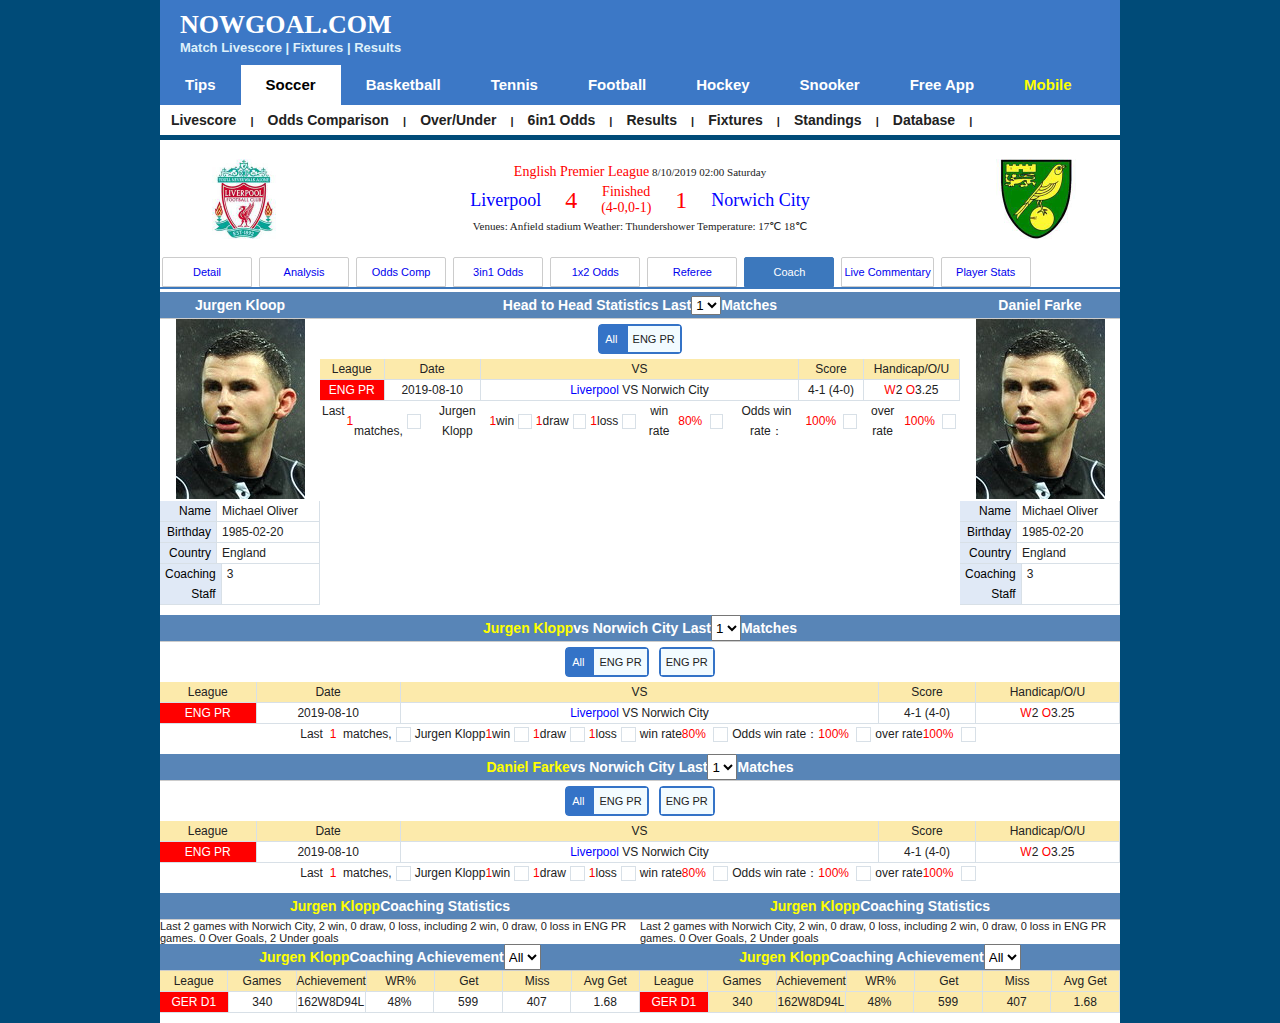
<file: views/coach.html>
<!DOCTYPE html>
<html>
    <head>
        <title>Football/Soccer Match Livescore | Fixtures | Results</title>
        <meta charset="utf-8">
        <meta name="viewport" content="width=device-width, initial-scale=1">
        <meta name="description" content="Football/Soccer Match Livescore | Fixtures | Results" data-rdm="true">
        <link rel="icon" type="image/ico" href="favicon.ico" />

        <!-- Vendor -->
        <link rel="stylesheet" href="https://cdnjs.cloudflare.com/ajax/libs/font-awesome/4.7.0/css/font-awesome.min.css">
        <!-- Style -->
        <link rel="stylesheet" type="text/css" href="../css/style.css">
    </head>
    <body id="coach">
        <section>
            <header>
                <div class="header-top">
                    <h1>NOWGOAL.COM</h1>
                    Match Livescore | Fixtures | Results
                </div>
                <div class="header-link">
                    <a>Tips</a>
                    <a class="current">Soccer</a>
                    <a>Basketball</a>
                    <a>Tennis</a>
                    <a>Football</a>
                    <a>Hockey</a>
                    <a>Snooker</a>
                    <a>Free App</a>
                    <a class="yellow">Mobile</a>
                </div>
                <div class="header-bottom dark-red-hover">
                    <a>Livescore</a> |
                    <a>Odds Comparison</a> |
                    <a>Over/Under</a> |
                    <a>6in1 Odds</a> |
                    <a>Results</a> |
                    <a>Fixtures</a> |
                    <a>Standings</a> |
                    <a>Database</a> |
                </div>
            </header>
            <div class="content-top">
                <img src='../static/logo/soccer/liverpool.png' alt='liverpool'>
                <div class="center">
                    <div><b class="red">English Premier League</b> 8/10/2019 02:00 Saturday </div>
                    <div class="center">
                        <span><b class="blue">Liverpool</b></span>
                        <span class="number"><b class="red">4</b></span>
                        <span class="column">
                            <span><b class="red">Finished</b></span>
                            <span class="red">(4-0,0-1)</span>
                        </span>
                        <span class="number"><b class="red">1</b></span>
                        <span><b class="blue">Norwich City</b></span>
                    </div>
                    <div>
                        Venues: Anfield stadium Weather: Thundershower Temperature: 17℃ 18℃
                    </div>
                </div>
                <img src='../static/logo/soccer/norwich-city.png' alt='norwich-city'>
            </div>
            <div class="content-nav">
                <a href="detail.html">Detail</a>
                <a href="analysis.html">Analysis</a>
                <a href="odds-comp.html">Odds Comp</a>
                <a href="3in1.html">3in1 Odds</a>
                <a href="1x2.html">1x2 Odds</a>
                <a href="referee.html">Referee</a>
                <a href="coach.html" class="current">Coach</a>
                <a href="live-commentary.html">Live Commentary</a>
                <a href="player-stats.html">Player Stats</a>
            </div>
            
            <div class="main-content-row-distribute center">
                <div class="column-1">
                    <!-- Jurgen Kloop -->
                    <div class="content-head yellow">
                        Jurgen Kloop
                    </div>
                    <div>
                        <img src="../static/photo/michael.jpg">
                    </div>
                    <div class="content-data">
                        <div class="content-row">
                            <div class="column-1 right odds-light-blue-background">Name</div>
                            <div class="column-2 left">Michael Oliver</div>
                        </div>
                        <div class="content-row">
                            <div class="column-1 right odds-light-blue-background">Birthday</div>
                            <div class="column-2 left">1985-02-20</div>
                        </div>
                        <div class="content-row">
                            <div class="column-1 right odds-light-blue-background">Country</div>
                            <div class="column-2 left">England</div>
                        </div>
                        <div class="content-row double-row">
                            <div class="column-1 right odds-light-blue-background">Coaching Staff</div>
                            <div class="column-2 left">3</div>
                        </div>
                    </div>
                </div>
                <div class="column-4">
                    <!-- Head to Head Statistics Last Matches -->
                    <div class="content-head center">
                        Head to Head Statistics Last 
                        <select>
                            <option value="1">1</option>
                        </select>
                        Matches
                    </div>
                    <div class="content-filter">
                        <a class="current">All</a>
                        <a>ENG PR</a>
                    </div>
                    <div class="content-data">
                        <div class="content-row center orange-background">
                            <div class="column-1">League</div>
                            <div class="column-1-5">Date</div>
                            <div class="column-5">VS</div>
                            <div class="column-1">Score</div>
                            <div class="column-1-5">Handicap/O/U</div>
                        </div>
                        <div class="content-row center">
                            <div class="column-1 red-background ">ENG PR</div>
                            <div class="column-1-5">2019-08-10</div>
                            <div class="column-5">
                                <b class="blue">Liverpool</b> VS Norwich City
                            </div>
                            <div class="column-1">4-1 (4-0)</div>
                            <div class="column-1-5">
                                <font color="red">W</font>2
                                <font color="red">O</font>3.25
                            </div>
                        </div>
                        <div class="content-row center">
                            Last &nbsp;<font color="red">1</font>&nbsp; matches, 
                            <span class="white-background"></span> Jurgen Klopp
                            <font color="red">1</font> win
                            <span class="white-background"></span>
                            <font color="red">1</font> draw
                            <span class="white-background"></span>
                            <font color="red">1</font> loss
                            <span class="white-background"></span> win rate
                            <font color="red">80%</font> &nbsp;
                            <span class="white-background"></span>
                            Odds win rate：
                            <font color="red">100%</font> &nbsp;
                            <span class="white-background"></span>
                            over rate
                            <font color="red">100%</font> &nbsp;
                            <span class="white-background"></span>
                        </div>
                    </div>
                </div>
                <div class="column-1">
                    <!-- Daniel Farke -->
                    <div class="content-head yellow">
                        Daniel Farke
                    </div>
                    <div>
                        <img src="../static/photo/michael.jpg">
                    </div>
                    <div class="content-data">
                        <div class="content-row">
                            <div class="column-1 right odds-light-blue-background">Name</div>
                            <div class="column-2 left">Michael Oliver</div>
                        </div>
                        <div class="content-row">
                            <div class="column-1 right odds-light-blue-background">Birthday</div>
                            <div class="column-2 left">1985-02-20</div>
                        </div>
                        <div class="content-row">
                            <div class="column-1 right odds-light-blue-background">Country</div>
                            <div class="column-2 left">England</div>
                        </div>
                        <div class="content-row double-row">
                            <div class="column-1 right odds-light-blue-background">Coaching Staff</div>
                            <div class="column-2 left">3</div>
                        </div>
                    </div>
                </div>
            </div>
            
            <!-- Jurgen Klopp vs Norwich City -->
            <div class="content-head">
                <font color="yellow">Jurgen Klopp </font>
                vs Norwich City Last 
                <select>
                    <option value="1">1</option>
                </select>
                Matches
            </div>
            <div class="center">
                <div class="content-filter">
                    <a class="current">All</a>
                    <a>ENG PR</a>
                </div>
                <div class="content-filter">
                    <a>ENG PR</a>
                </div>
            </div>
            <div class="content-data">
                <div class="content-row center orange-background">
                    <div class="column-1">League</div>
                    <div class="column-1-5">Date</div>
                    <div class="column-5">VS</div>
                    <div class="column-1">Score</div>
                    <div class="column-1-5">Handicap/O/U</div>
                </div>
                <div class="content-row center">
                    <div class="column-1 red-background ">ENG PR</div>
                    <div class="column-1-5">2019-08-10</div>
                    <div class="column-5">
                        <b class="blue">Liverpool</b> VS Norwich City
                    </div>
                    <div class="column-1">4-1 (4-0)</div>
                    <div class="column-1-5">
                        <font color="red">W</font>2
                        <font color="red">O</font>3.25
                    </div>
                </div>
                <div class="content-row center">
                    Last &nbsp;<font color="red">1</font>&nbsp; matches, 
                    <span class="white-background"></span> Jurgen Klopp
                    <font color="red">1</font> win
                    <span class="white-background"></span>
                    <font color="red">1</font> draw
                    <span class="white-background"></span>
                    <font color="red">1</font> loss
                    <span class="white-background"></span> win rate
                    <font color="red">80%</font> &nbsp;
                    <span class="white-background"></span>
                    Odds win rate：
                    <font color="red">100%</font> &nbsp;
                    <span class="white-background"></span>
                    over rate
                    <font color="red">100%</font> &nbsp;
                    <span class="white-background"></span>
                </div>
            </div>

            <!-- Daniel Farke vs Norwich City -->
            <div class="content-head">
                <font color="yellow">Daniel Farke </font>
                vs Norwich City Last 
                <select>
                    <option value="1">1</option>
                </select>
                Matches
            </div>
            <div class="center">
                <div class="content-filter">
                    <a class="current">All</a>
                    <a>ENG PR</a>
                </div>
                <div class="content-filter">
                    <a>ENG PR</a>
                </div>
            </div>
            <div class="content-data">
                <div class="content-row center orange-background">
                    <div class="column-1">League</div>
                    <div class="column-1-5">Date</div>
                    <div class="column-5">VS</div>
                    <div class="column-1">Score</div>
                    <div class="column-1-5">Handicap/O/U</div>
                </div>
                <div class="content-row center">
                    <div class="column-1 red-background ">ENG PR</div>
                    <div class="column-1-5">2019-08-10</div>
                    <div class="column-5">
                        <b class="blue">Liverpool</b> VS Norwich City
                    </div>
                    <div class="column-1">4-1 (4-0)</div>
                    <div class="column-1-5">
                        <font color="red">W</font>2
                        <font color="red">O</font>3.25
                    </div>
                </div>
                <div class="content-row center">
                    Last &nbsp;<font color="red">1</font>&nbsp; matches, 
                    <span class="white-background"></span> Jurgen Klopp
                    <font color="red">1</font> win
                    <span class="white-background"></span>
                    <font color="red">1</font> draw
                    <span class="white-background"></span>
                    <font color="red">1</font> loss
                    <span class="white-background"></span> win rate
                    <font color="red">80%</font> &nbsp;
                    <span class="white-background"></span>
                    Odds win rate：
                    <font color="red">100%</font> &nbsp;
                    <span class="white-background"></span>
                    over rate
                    <font color="red">100%</font> &nbsp;
                    <span class="white-background"></span>
                </div>
            </div>

            <div class="main-content-row-distribute row-distribute">
                <div>
                    <div class="content-head">
                        <a class="yellow">Jurgen Klopp</a>
                        Coaching Statistics
                    </div>
                    <div>
                        Last 2 games with Norwich City, 2 win, 0 draw, 0 loss, including 2 win, 0 draw, 0 loss in ENG PR games. 0 Over Goals, 2 Under goals
                    </div>
                </div>
                <div>
                    <div class="content-head">
                        <a class="yellow">Jurgen Klopp</a>
                        Coaching Statistics
                    </div>
                    <div>
                        Last 2 games with Norwich City, 2 win, 0 draw, 0 loss, including 2 win, 0 draw, 0 loss in ENG PR games. 0 Over Goals, 2 Under goals
                    </div>
                </div>
            </div>

            <div class="main-content-row-distribute row-distribute">
                <div>
                    <div class="content-head">
                        <a class="yellow">Jurgen Klopp</a>
                        Coaching Achievement
                        <select>
                            <option>All</option>
                        </select>
                    </div>
                    <div>
                        <div class="content-data">
                            <div class="content-row center row-distribute orange-background">
                                <div>League</div>
                                <div>Games</div>
                                <div class="column-1-5">Achievement</div>
                                <div>WR%</div>
                                <div>Get</div>
                                <div>Miss</div>
                                <div>Avg Get</div>
                            </div>
                            <div class="content-row center row-distribute">
                                <div class="red-background">GER D1</div>
                                <div>340</div>
                                <div class="column-1-5">162W8D94L</div>
                                <div>48%</div>
                                <div>599</div>
                                <div>407</div>
                                <div>1.68</div>
                            </div>
                        </div>
                    </div>
                </div>
                <div>
                    <div class="content-head">
                        <a class="yellow">Jurgen Klopp</a>
                        Coaching Achievement
                        <select>
                            <option>All</option>
                        </select>
                    </div>
                    <div>
                        <div class="content-data">
                            <div class="content-row center row-distribute orange-background">
                                <div>League</div>
                                <div>Games</div>
                                <div class="column-1-5">Achievement</div>
                                <div>WR%</div>
                                <div>Get</div>
                                <div>Miss</div>
                                <div>Avg Get</div>
                            </div>
                            <div class="content-row center row-distribute orange-background">
                                <div class="red-background">GER D1</div>
                                <div>340</div>
                                <div class="column-1-5">162W8D94L</div>
                                <div>48%</div>
                                <div>599</div>
                                <div>407</div>
                                <div>1.68</div>
                            </div>
                        </div>
                    </div>
                </div>
            </div>
        </section>
        <!-- Script -->
        <script src="../js/script.js"></script>
        <script src="../js/jquery.min.js"></script>
    </body>
</html>
</file>
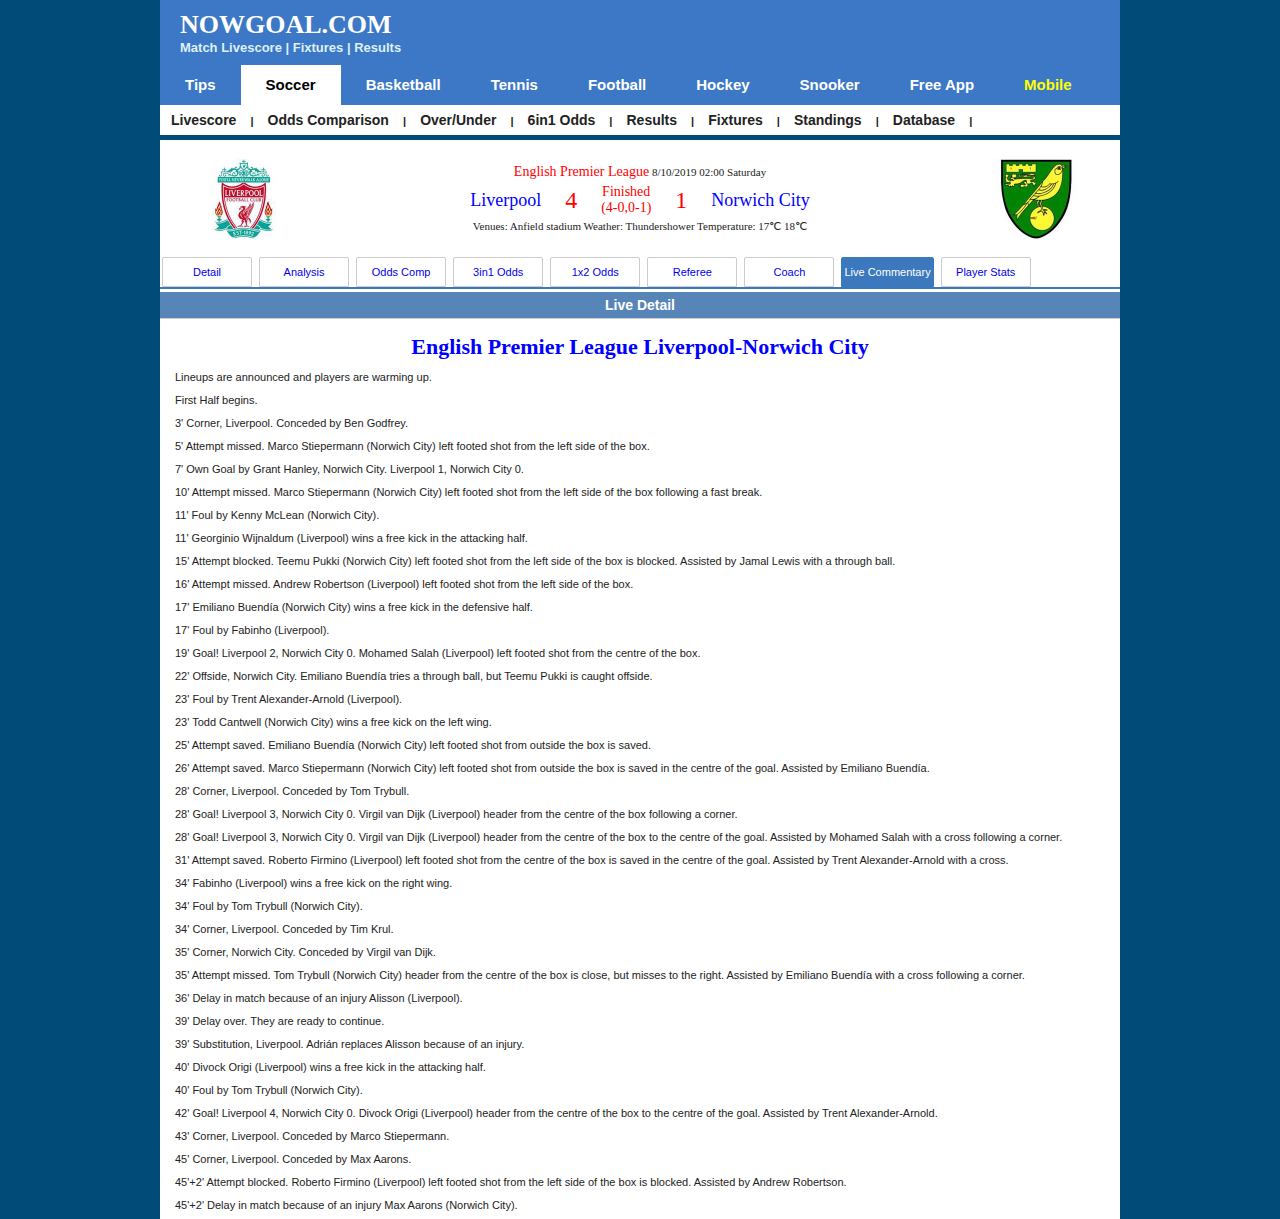
<file: views/live-commentary.html>
<!DOCTYPE html>
<html>
    <head>
        <title>Football/Soccer Match Livescore | Fixtures | Results</title>
        <meta charset="utf-8">
        <meta name="viewport" content="width=device-width, initial-scale=1">
        <meta name="description" content="Football/Soccer Match Livescore | Fixtures | Results" data-rdm="true">
        <link rel="icon" type="image/ico" href="favicon.ico" />

        <!-- Vendor -->
        <link rel="stylesheet" href="https://cdnjs.cloudflare.com/ajax/libs/font-awesome/4.7.0/css/font-awesome.min.css">
        <!-- Style -->
        <link rel="stylesheet" type="text/css" href="../css/style.css">
    </head>
    <body id="live-comment">
        <section>
            <header>
                <div class="header-top">
                    <h1>NOWGOAL.COM</h1>
                    Match Livescore | Fixtures | Results
                </div>
                <div class="header-link">
                    <a>Tips</a>
                    <a class="current">Soccer</a>
                    <a>Basketball</a>
                    <a>Tennis</a>
                    <a>Football</a>
                    <a>Hockey</a>
                    <a>Snooker</a>
                    <a>Free App</a>
                    <a class="yellow">Mobile</a>
                </div>
                <div class="header-bottom dark-red-hover">
                    <a>Livescore</a> |
                    <a>Odds Comparison</a> |
                    <a>Over/Under</a> |
                    <a>6in1 Odds</a> |
                    <a>Results</a> |
                    <a>Fixtures</a> |
                    <a>Standings</a> |
                    <a>Database</a> |
                </div>
            </header>
            <div class="content-top">
                <img src='../static/logo/soccer/liverpool.png' alt='liverpool'>
                <div class="center">
                    <div><b class="red">English Premier League</b> 8/10/2019 02:00 Saturday </div>
                    <div class="center">
                        <span><b class="blue">Liverpool</b></span>
                        <span class="number"><b class="red">4</b></span>
                        <span class="column">
                            <span><b class="red">Finished</b></span>
                            <span class="red">(4-0,0-1)</span>
                        </span>
                        <span class="number"><b class="red">1</b></span>
                        <span><b class="blue">Norwich City</b></span>
                    </div>
                    <div>
                        Venues: Anfield stadium Weather: Thundershower Temperature: 17℃ 18℃
                    </div>
                </div>
                <img src='../static/logo/soccer/norwich-city.png' alt='norwich-city'>
            </div>
            <div class="content-nav">
                <a href="detail.html">Detail</a>
                <a href="analysis.html">Analysis</a>
                <a href="odds-comp.html">Odds Comp</a>
                <a href="3in1.html">3in1 Odds</a>
                <a href="1x2.html">1x2 Odds</a>
                <a href="referee.html">Referee</a>
                <a href="coach.html">Coach</a>
                <a href="live-commentary.html" class="current">Live Commentary</a>
                <a href="player-stats.html">Player Stats</a>
            </div>

            <!-- Live Detail -->
            <div class="content-head">
                Live Detail
            </div>
            <div class="section">
                <h1 class="center blue">English Premier League Liverpool-Norwich City</h1>
                <p>    Lineups are announced and players are warming up.</p>
                <p>    First Half begins.</p>
                <p>3'  Corner, Liverpool. Conceded by Ben Godfrey.</p>
                <p>5'  Attempt missed. Marco Stiepermann (Norwich City) left footed shot from the left side of the box.</p>
                <p>7'  Own Goal by Grant Hanley, Norwich City. Liverpool 1, Norwich City 0.</p>
                <p>10'  Attempt missed. Marco Stiepermann (Norwich City) left footed shot from the left side of the box following a fast break.</p>
                <p>11'  Foul by Kenny McLean (Norwich City).</p>
                <p>11'  Georginio Wijnaldum (Liverpool) wins a free kick in the attacking half.</p>
                <p>15'  Attempt blocked. Teemu Pukki (Norwich City) left footed shot from the left side of the box is blocked. Assisted by Jamal Lewis with a through ball.</p>
                <p>16'  Attempt missed. Andrew Robertson (Liverpool) left footed shot from the left side of the box.</p>
                <p>17'  Emiliano Buendía (Norwich City) wins a free kick in the defensive half.</p>
                <p>17'  Foul by Fabinho (Liverpool).</p>
                <p>19'  Goal! Liverpool 2, Norwich City 0. Mohamed Salah (Liverpool) left footed shot from the centre of the box.</p>
                <p>22'  Offside, Norwich City. Emiliano Buendía tries a through ball, but Teemu Pukki is caught offside.</p>
                <p>23'  Foul by Trent Alexander-Arnold (Liverpool).</p>
                <p>23'  Todd Cantwell (Norwich City) wins a free kick on the left wing.</p>
                <p>25'  Attempt saved. Emiliano Buendía (Norwich City) left footed shot from outside the box is saved.</p>
                <p>26'  Attempt saved. Marco Stiepermann (Norwich City) left footed shot from outside the box is saved in the centre of the goal. Assisted by Emiliano Buendía.</p>
                <p>28'  Corner, Liverpool. Conceded by Tom Trybull.</p>
                <p>28'  Goal! Liverpool 3, Norwich City 0. Virgil van Dijk (Liverpool) header from the centre of the box following a corner.</p>
                <p>28'  Goal! Liverpool 3, Norwich City 0. Virgil van Dijk (Liverpool) header from the centre of the box to the centre of the goal. Assisted by Mohamed Salah with a cross following a corner.</p>
                <p>31'  Attempt saved. Roberto Firmino (Liverpool) left footed shot from the centre of the box is saved in the centre of the goal. Assisted by Trent Alexander-Arnold with a cross.</p>
                <p>34'  Fabinho (Liverpool) wins a free kick on the right wing.</p>
                <p>34'  Foul by Tom Trybull (Norwich City).</p>
                <p>34'  Corner, Liverpool. Conceded by Tim Krul.</p>
                <p>35'  Corner, Norwich City. Conceded by Virgil van Dijk.</p>
                <p>35'  Attempt missed. Tom Trybull (Norwich City) header from the centre of the box is close, but misses to the right. Assisted by Emiliano Buendía with a cross following a corner.</p>
                <p>36'  Delay in match because of an injury Alisson (Liverpool).</p>
                <p>39'  Delay over. They are ready to continue.</p>
                <p>39'  Substitution, Liverpool. Adrián replaces Alisson because of an injury.</p>
                <p>40'  Divock Origi (Liverpool) wins a free kick in the attacking half.</p>
                <p>40'  Foul by Tom Trybull (Norwich City).</p>
                <p>42'  Goal! Liverpool 4, Norwich City 0. Divock Origi (Liverpool) header from the centre of the box to the centre of the goal. Assisted by Trent Alexander-Arnold.</p>
                <p>43'  Corner, Liverpool. Conceded by Marco Stiepermann.</p>
                <p>45'  Corner, Liverpool. Conceded by Max Aarons.</p>
                <p>45'+2'  Attempt blocked. Roberto Firmino (Liverpool) left footed shot from the left side of the box is blocked. Assisted by Andrew Robertson.</p>
                <p>45'+2'  Delay in match because of an injury Max Aarons (Norwich City).</p>
                <p>45'+3'  Delay over. They are ready to continue.</p>
                <p>45'+4'  First Half ends, Liverpool 4, Norwich City 0.</p>
                <p>45'  Second Half begins Liverpool 4, Norwich City 0.</p>
                <p>48'  Attempt saved. Jordan Henderson (Liverpool) right footed shot from the centre of the box is saved.</p>
                <p>48'  Roberto Firmino (Liverpool) hits the left post with a left footed shot from the left side of the six yard box. Assisted by Trent Alexander-Arnold.</p>
                <p>49'  Foul by Georginio Wijnaldum (Liverpool).</p>
                <p>49'  Tom Trybull (Norwich City) wins a free kick in the defensive half.</p>
                <p>49'  Foul by Jordan Henderson (Liverpool).</p>
                <p>49'  Kenny McLean (Norwich City) wins a free kick in the defensive half.</p>
                <p>50'  Foul by Joseph Gomez (Liverpool).</p>
                <p>50'  Marco Stiepermann (Norwich City) wins a free kick on the left wing.</p>
                <p>51'  Offside, Norwich City. Emiliano Buendía tries a through ball, but Tom Trybull is caught offside.</p>
                <p>51'  Offside, Norwich City. Jamal Lewis tries a through ball, but Todd Cantwell is caught offside.</p>
                <p>52'  Corner, Liverpool. Conceded by Jamal Lewis.</p>
                <p>54'  Attempt missed. Mohamed Salah (Liverpool) left footed shot from the right side of the box is close, but misses to the left. Assisted by Fabinho.</p>
                <p>55'  Attempt blocked. Jordan Henderson (Liverpool) right footed shot from the centre of the box is blocked. Assisted by Mohamed Salah.</p>
                <p>55'  Attempt saved. Fabinho (Liverpool) right footed shot from outside the box is saved in the bottom right corner.</p>
                <p>57'  Foul by Tom Trybull (Norwich City).</p>
                <p>57'  Jordan Henderson (Liverpool) wins a free kick in the attacking half.</p>
                <p>58'  Attempt missed. Andrew Robertson (Liverpool) left footed shot from outside the box misses to the right following a set piece situation.</p>
                <p>58'  Substitution, Norwich City. Moritz Leitner replaces Marco Stiepermann.</p>
                <p>60'  Foul by Moritz Leitner (Norwich City).</p>
                <p>60'  Jordan Henderson (Liverpool) wins a free kick on the right wing.</p>
                <p>60'  Moritz Leitner (Norwich City) is shown the yellow card for a bad foul.</p>
                <p>62'  Moritz Leitner (Norwich City) hits the woodwork with a right footed shot from the right side of the box.</p>
                <p>64'  Goal! Liverpool 4, Norwich City 1. Teemu Pukki (Norwich City) right footed shot from the centre of the box.</p>
                <p>65'  Divock Origi (Liverpool) wins a free kick on the left wing.</p>
                <p>65'  Foul by Max Aarons (Norwich City).</p>
                <p>65'  Foul by Jordan Henderson (Liverpool).</p>
                <p>65'  Todd Cantwell (Norwich City) wins a free kick in the defensive half.</p>
                <p>68'  Mohamed Salah (Liverpool) wins a free kick on the right wing.</p>
                <p>68'  Foul by Moritz Leitner (Norwich City).</p>
                <p>70'  Substitution, Norwich City. Onel Hernández replaces Tom Trybull.</p>
                <p>71'  Attempt blocked. Roberto Firmino (Liverpool) right footed shot from the centre of the box is blocked. Assisted by Mohamed Salah.</p>
                <p>71'  Corner, Liverpool. Conceded by Grant Hanley.</p>
                <p>72'  Corner, Liverpool. Conceded by Max Aarons.</p>
                <p>73'  Attempt missed. Trent Alexander-Arnold (Liverpool) right footed shot from outside the box is too high. Assisted by Joseph Gomez.</p>
                <p>74'  Substitution, Liverpool. Sadio Mané replaces Divock Origi.</p>
                <p>75'  Foul by Max Aarons (Norwich City).</p>
                <p>75'  Georginio Wijnaldum (Liverpool) wins a free kick in the defensive half.</p>
                <p>76'  Corner, Liverpool. Conceded by Ben Godfrey.</p>
                <p>79'  Attempt saved. Onel Hernández (Norwich City) right footed shot from the centre of the box is saved.</p>
                <p>79'  Offside, Norwich City. Moritz Leitner tries a through ball, but Onel Hernández is caught offside.</p>
                <p>79'  Foul by Joseph Gomez (Liverpool).</p>
                <p>79'  Teemu Pukki (Norwich City) wins a free kick in the attacking half.</p>
                <p>80'  Attempt saved. Emiliano Buendía (Norwich City) right footed shot from outside the box is saved.</p>
                <p>81'  Corner, Liverpool. Conceded by Max Aarons.</p>
                <p>83'  Substitution, Norwich City. Josip Drmic replaces Teemu Pukki.</p>
                <p>83'  Foul by Grant Hanley (Norwich City).</p>
                <p>83'  Roberto Firmino (Liverpool) wins a free kick in the attacking half.</p>
                <p>85'  Attempt saved. Trent Alexander-Arnold (Liverpool) right footed shot from outside the box is saved in the top right corner.</p>
                <p>85'  Corner, Liverpool. Conceded by Tim Krul.</p>
                <p>86'  Substitution, Liverpool. James Milner replaces Roberto Firmino.</p>
                <p>86'  Delay over. They are ready to continue.</p>
                <p>88'  Corner, Norwich City. Conceded by Trent Alexander-Arnold.</p>
                <p>88'  Offside, Norwich City. Todd Cantwell tries a through ball, but Onel Hernández is caught offside.</p>
                <p>90'  Foul by Mohamed Salah (Liverpool).</p>
                <p>90'  Moritz Leitner (Norwich City) wins a free kick in the defensive half.</p>
                <p>90'  Foul by Georginio Wijnaldum (Liverpool).</p>
                <p>90'  Todd Cantwell (Norwich City) wins a free kick in the defensive half.</p>
                <p>90'+1'  Attempt saved. Ben Godfrey (Norwich City) right footed shot from outside the box is saved in the bottom left corner. Assisted by Jamal Lewis.</p>
                <p>90'+1'  Attempt missed. Onel Hernández (Norwich City) left footed shot from a difficult angle on the left misses to the right.</p>
                <p>90'+3'  Second Half ends, Liverpool 4, Norwich City 1.</p>
                <p>Match ends, Liverpool 4, Norwich City 1.    </p>
            </div>
            
        </section>
        <!-- Script -->
        <script src="../js/script.js"></script>
        <script src="../js/jquery.min.js"></script>
    </body>
</html>
</file>
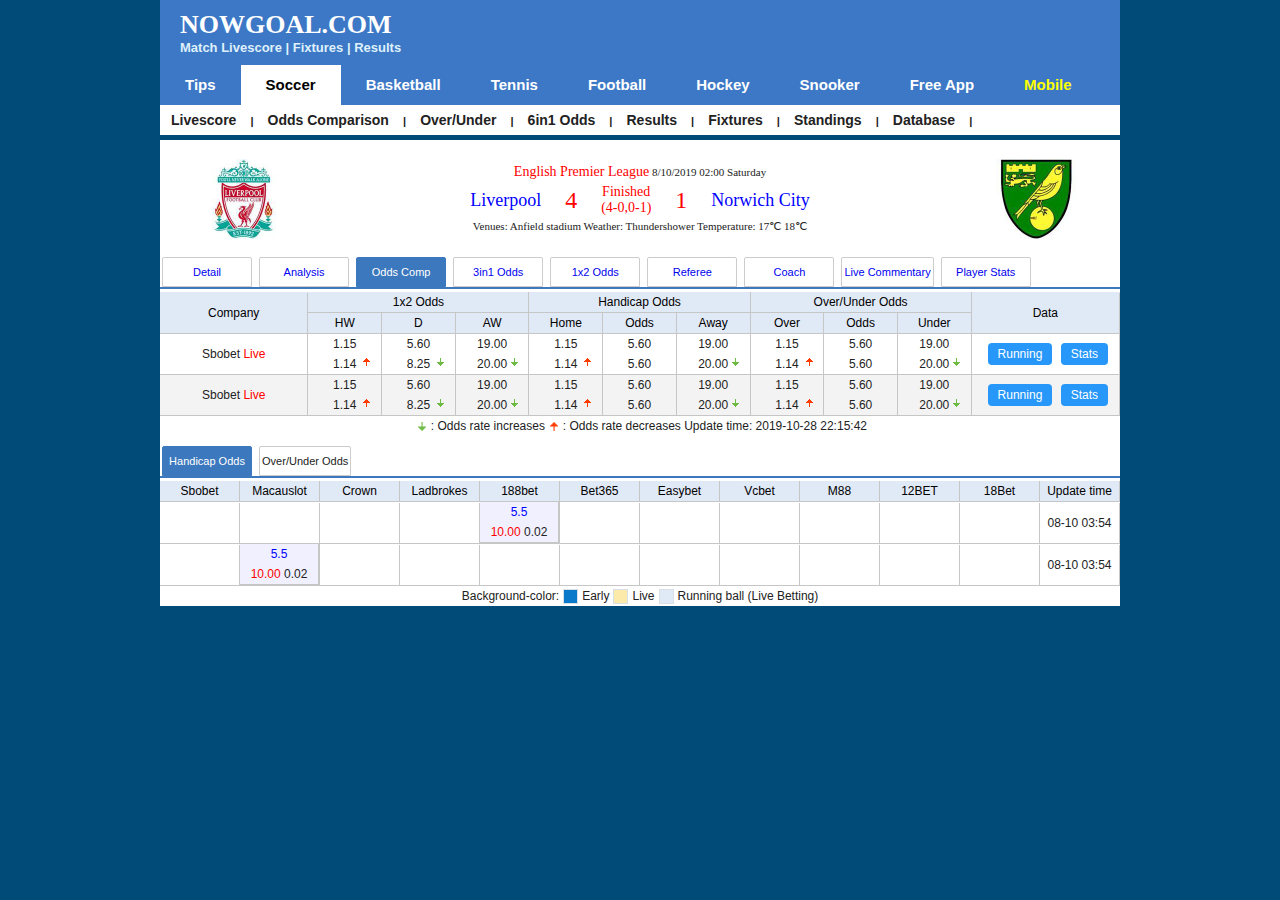
<file: views/odds-comp.html>
<!DOCTYPE html>
<html>
    <head>
        <title>Football/Soccer Match Livescore | Fixtures | Results</title>
        <meta charset="utf-8">
        <meta name="viewport" content="width=device-width, initial-scale=1">
        <meta name="description" content="Football/Soccer Match Livescore | Fixtures | Results" data-rdm="true">
        <link rel="icon" type="image/ico" href="favicon.ico" />

        <!-- Vendor -->
        <link rel="stylesheet" href="https://cdnjs.cloudflare.com/ajax/libs/font-awesome/4.7.0/css/font-awesome.min.css">
        <!-- Style -->
        <link rel="stylesheet" type="text/css" href="../css/style.css">
    </head>
    <body id="odds-comp">
        <section>
            <header>
                <div class="header-top">
                    <h1>NOWGOAL.COM</h1>
                    Match Livescore | Fixtures | Results
                </div>
                <div class="header-link">
                    <a>Tips</a>
                    <a class="current">Soccer</a>
                    <a>Basketball</a>
                    <a>Tennis</a>
                    <a>Football</a>
                    <a>Hockey</a>
                    <a>Snooker</a>
                    <a>Free App</a>
                    <a class="yellow">Mobile</a>
                </div>
                <div class="header-bottom dark-red-hover">
                    <a>Livescore</a> |
                    <a>Odds Comparison</a> |
                    <a>Over/Under</a> |
                    <a>6in1 Odds</a> |
                    <a>Results</a> |
                    <a>Fixtures</a> |
                    <a>Standings</a> |
                    <a>Database</a> |
                </div>
            </header>
            <div>
                <div class="content-top">
                    <img src='../static/logo/soccer/liverpool.png' alt='liverpool'>
                    <div class="center">
                        <div><b class="red">English Premier League</b> 8/10/2019 02:00 Saturday </div>
                        <div class="center">
                            <span><b class="blue">Liverpool</b></span>
                            <span class="number"><b class="red">4</b></span>
                            <span class="column">
                                <span><b class="red">Finished</b></span>
                                <span class="red">(4-0,0-1)</span>
                            </span>
                            <span class="number"><b class="red">1</b></span>
                            <span><b class="blue">Norwich City</b></span>
                        </div>
                        <div>
                            Venues: Anfield stadium Weather: Thundershower Temperature: 17℃ 18℃
                        </div>
                    </div>
                    <img src='../static/logo/soccer/norwich-city.png' alt='norwich-city'>
                </div>
                <div class="content-nav">
                    <a href="detail.html">Detail</a>
                    <a href="analysis.html">Analysis</a>
                    <a href="odds-comp.html" class="current">Odds Comp</a>
                    <a href="3in1.html">3in1 Odds</a>
                    <a href="1x2.html">1x2 Odds</a>
                    <a href="referee.html">Referee</a>
                    <a href="coach.html">Coach</a>
                    <a href="live-commentary.html">Live Commentary</a>
                    <a href="player-stats.html">Player Stats</a>
                </div>

                <div class="content-data">
                    <div class="content-row center odds-light-blue-background">
                        <div class="column-2 row-double">
                            <b>Company</b>
                        </div>
                        <div class="column-3 row-container">
                            <div><b>1x2 Odds</b></div>
                            <div class="row-distribute">
                                <div>HW</div>
                                <div>D</div>
                                <div>AW</div>
                            </div>
                        </div>
                        <div class="column-3 row-container">
                            <div><b>Handicap Odds</b></div>
                            <div class="row-distribute">
                                <div>Home</div>
                                <div>Odds</div>
                                <div>Away</div>
                            </div>
                        </div>
                        <div class="column-3 row-container">
                            <div><b>Over/Under Odds</b></div>
                            <div class="row-distribute">
                                <div>Over</div>
                                <div>Odds</div>
                                <div>Under</div>
                            </div>
                        </div>
                        <div class="column-2 row-double">
                            <b>Data</b>
                        </div>
                    </div>
                    <div class="content-row center">
                        <div class="row-double column-2">Sbobet <font class="red">Live</font></div>
                        <div class="column-3 row-container">
                            <div class="row-distribute">
                                <div class="no-border-bottom">1.15</div>
                                <div class="no-border-bottom">5.60</div>
                                <div class="no-border-bottom">19.00</div>
                            </div>
                            <div class="row-distribute">
                                <div class="up">1.14</div>
                                <div class="down">8.25</div>
                                <div class="down">20.00</div>
                            </div>
                        </div>
                        <div class="column-3 row-container">
                            <div class="row-distribute">
                                <div class="no-border-bottom">1.15</div>
                                <div class="no-border-bottom">5.60</div>
                                <div class="no-border-bottom">19.00</div>
                            </div>
                            <div class="row-distribute">
                                <div class="up">1.14</div>
                                <div>5.60</div>
                                <div class="down">20.00</div>
                            </div>
                        </div>
                        <div class="column-3 row-container">
                            <div class="row-distribute">
                                <div class="no-border-bottom">1.15</div>
                                <div class="no-border-bottom">5.60</div>
                                <div class="no-border-bottom">19.00</div>
                            </div>
                            <div class="row-distribute">
                                <div class="up">1.14</div>
                                <div>5.60</div>
                                <div class="down">20.00</div>
                            </div>
                        </div>
                        <div class="row-double column-2">
                            <a>Running</a>
                            <a>Stats</a>
                        </div>
                    </div>
                    <div class="content-row center gray-background">
                        <div class="row-double column-2">Sbobet <font class="red">Live</font></div>
                        <div class="column-3 row-container">
                            <div class="row-distribute">
                                <div class="no-border-bottom">1.15</div>
                                <div class="no-border-bottom">5.60</div>
                                <div class="no-border-bottom">19.00</div>
                            </div>
                            <div class="row-distribute">
                                <div class="up">1.14</div>
                                <div class="down">8.25</div>
                                <div class="down">20.00</div>
                            </div>
                        </div>
                        <div class="column-3 row-container">
                            <div class="row-distribute">
                                <div class="no-border-bottom">1.15</div>
                                <div class="no-border-bottom">5.60</div>
                                <div class="no-border-bottom">19.00</div>
                            </div>
                            <div class="row-distribute">
                                <div class="up">1.14</div>
                                <div>5.60</div>
                                <div class="down">20.00</div>
                            </div>
                        </div>
                        <div class="column-3 row-container">
                            <div class="row-distribute">
                                <div class="no-border-bottom">1.15</div>
                                <div class="no-border-bottom">5.60</div>
                                <div class="no-border-bottom">19.00</div>
                            </div>
                            <div class="row-distribute">
                                <div class="up">1.14</div>
                                <div>5.60</div>
                                <div class="down">20.00</div>
                            </div>
                        </div>
                        <div class="row-double column-2">
                            <a>Running</a>
                            <a>Stats</a>
                        </div>
                    </div>
                    <div class="content-row row-container center">
                        <img src="../static/over-under/down.png">
                        : Odds rate increases
                        <img src="../static/over-under/up.png">
                        : Odds rate decreases    
                        Update time: 2019-10-28 22:15:42
                    </div>
                </div>

                <div class="content-nav">
                    <a class="current">Handicap Odds</a>
                    <a>Over/Under Odds</a>
                </div>

                <div class="content-data">
                    <div class="content-row row-distribute center odds-light-blue-background">
                        <div>Sbobet</div>
                        <div>Macauslot</div>
                        <div>Crown</div>
                        <div>Ladbrokes</div>
                        <div>188bet</div>
                        <div>Bet365</div>
                        <div>Easybet</div>
                        <div>Vcbet</div>
                        <div>M88</div>
                        <div>12BET</div>
                        <div>18Bet</div>
                        <div>Update time</div>
                    </div>

                    <div class="content-row row-distribute center">
                        <div class="row-double">&nbsp;</div>
                        <div class="row-double">&nbsp;</div>
                        <div class="row-double">&nbsp;</div>
                        <div class="row-double">&nbsp;</div>
                        <div class="light-blue-background">
                            <div class="blue no-border-bottom">5.5</div>
                            <div>
                                <font color="red">10.00</font> 0.02
                            </div>
                        </div>
                        <div class="row-double">&nbsp;</div>
                        <div class="row-double">&nbsp;</div>
                        <div class="row-double">&nbsp;</div>
                        <div class="row-double">&nbsp;</div>
                        <div class="row-double">&nbsp;</div>
                        <div class="row-double">&nbsp;</div>
                        <div class="row-double">08-10 03:54</div>
                    </div>

                    <div class="content-row row-distribute center">
                        <div class="row-double">&nbsp;</div>
                        <div class="light-blue-background">
                            <div class="blue no-border-bottom">5.5</div>
                            <div>
                                <font color="red">10.00</font> 0.02
                            </div>
                        </div>
                        <div class="row-double">&nbsp;</div>
                        <div class="row-double">&nbsp;</div>
                        <div class="row-double">&nbsp;</div>
                        <div class="row-double">&nbsp;</div>
                        <div class="row-double">&nbsp;</div>
                        <div class="row-double">&nbsp;</div>
                        <div class="row-double">&nbsp;</div>
                        <div class="row-double">&nbsp;</div>
                        <div class="row-double">&nbsp;</div>
                        <div class="row-double">08-10 03:54</div>
                    </div>

                    <div class="content-row no-border-bottom center">
                        Background-color: 
                        <span class="blue-background"></span> Early 
                        <span class="orange-background"></span> Live 
                        <span class="odds-light-blue-background"></span> Running ball (Live Betting)
                    </div>

                </div>
        </section>
        <!-- Script -->
        <script src="../js/script.js"></script>
        <script src="../js/jquery.min.js"></script>
    </body>
</html>
</file>
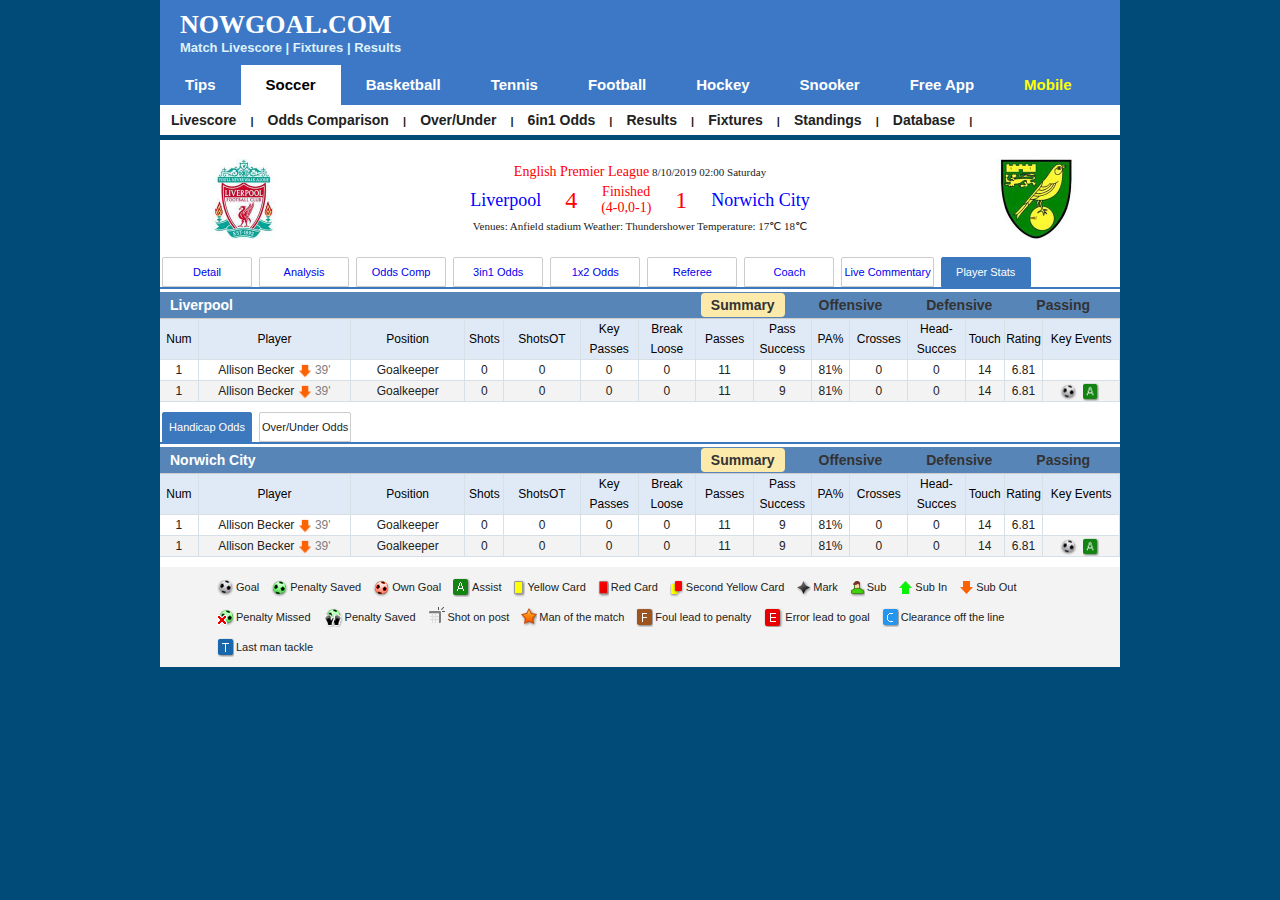
<file: views/player-stats.html>
<!DOCTYPE html>
<html>
    <head>
        <title>Football/Soccer Match Livescore | Fixtures | Results</title>
        <meta charset="utf-8">
        <meta name="viewport" content="width=device-width, initial-scale=1">
        <meta name="description" content="Football/Soccer Match Livescore | Fixtures | Results" data-rdm="true">
        <link rel="icon" type="image/ico" href="favicon.ico" />

        <!-- Vendor -->
        <link rel="stylesheet" href="https://cdnjs.cloudflare.com/ajax/libs/font-awesome/4.7.0/css/font-awesome.min.css">
        <!-- Style -->
        <link rel="stylesheet" type="text/css" href="../css/style.css">
    </head>
    <body id="player-stats">
        <section>
            <header>
                <div class="header-top">
                    <h1>NOWGOAL.COM</h1>
                    Match Livescore | Fixtures | Results
                </div>
                <div class="header-link">
                    <a>Tips</a>
                    <a class="current">Soccer</a>
                    <a>Basketball</a>
                    <a>Tennis</a>
                    <a>Football</a>
                    <a>Hockey</a>
                    <a>Snooker</a>
                    <a>Free App</a>
                    <a class="yellow">Mobile</a>
                </div>
                <div class="header-bottom dark-red-hover">
                    <a>Livescore</a> |
                    <a>Odds Comparison</a> |
                    <a>Over/Under</a> |
                    <a>6in1 Odds</a> |
                    <a>Results</a> |
                    <a>Fixtures</a> |
                    <a>Standings</a> |
                    <a>Database</a> |
                </div>
            </header>
            <div>
                <div class="content-top">
                    <img src='../static/logo/soccer/liverpool.png' alt='liverpool'>
                    <div class="center">
                        <div><b class="red">English Premier League</b> 8/10/2019 02:00 Saturday </div>
                        <div class="center">
                            <span><b class="blue">Liverpool</b></span>
                            <span class="number"><b class="red">4</b></span>
                            <span class="column">
                                <span><b class="red">Finished</b></span>
                                <span class="red">(4-0,0-1)</span>
                            </span>
                            <span class="number"><b class="red">1</b></span>
                            <span><b class="blue">Norwich City</b></span>
                        </div>
                        <div>
                            Venues: Anfield stadium Weather: Thundershower Temperature: 17℃ 18℃
                        </div>
                    </div>
                    <img src='../static/logo/soccer/norwich-city.png' alt='norwich-city'>
                </div>
                <div class="content-nav">
                    <a href="detail.html">Detail</a>
                    <a href="analysis.html">Analysis</a>
                    <a href="odds-comp.html">Odds Comp</a>
                    <a href="3in1.html">3in1 Odds</a>
                    <a href="1x2.html">1x2 Odds</a>
                    <a href="referee.html">Referee</a>
                    <a href="coach.html">Coach</a>
                    <a href="live-commentary.html">Live Commentary</a>
                    <a href="player-stats.html" class="current">Player Stats</a>
                </div>
                
                <!-- Liverpool -->
                <div class="content-head">
                    Liverpool
                    <div>
                        <span class="orange-background">Summary</span>
                        <span>Offensive</span>
                        <span>Defensive</span>
                        <span>Passing</span>
                    </div>
                </div>
                <div class="content-data">
                    <div class="content-row center odds-light-blue-background">
                        <div class="column-1 row-double">Num</div>
                        <div class="column-4 row-double">Player</div>
                        <div class="column-3 row-double">Position</div>
                        <div class="column-1 row-double">Shots</div>
                        <div class="column-2 row-double">ShotsOT</div>
                        <div class="column-1-5">Key Passes</div>
                        <div class="column-1-5">Break Loose</div>
                        <div class="column-1-5 row-double">Passes</div>
                        <div class="column-1-5">Pass Success</div>
                        <div class="column-1 row-double">PA%</div>
                        <div class="column-1-5 row-double">Crosses</div>
                        <div class="column-1-5">Head-Succes</div>
                        <div class="column-1 row-double">Touch</div>
                        <div class="column-1 row-double">Rating</div>
                        <div class="column-2 row-double">Key Events</div>
                    </div>
                    <div class="content-row center">
                        <div class="column-1">1</div>
                        <div class="column-4">Allison Becker <img src="../static/icon/event/sub-out.png"><font color="gray">39'</font></div>
                        <div class="column-3">Goalkeeper</div>
                        <div class="column-1">0</div>
                        <div class="column-2">0</div>
                        <div class="column-1-5">0</div>
                        <div class="column-1-5">0</div>
                        <div class="column-1-5">11</div>
                        <div class="column-1-5">9</div>
                        <div class="column-1">81%</div>
                        <div class="column-1-5">0</div>
                        <div class="column-1-5">0</div>
                        <div class="column-1">14</div>
                        <div class="column-1">6.81</div>
                        <div class="column-2">&nbsp;</div>
                    </div>
                    <div class="content-row center gray-background">
                        <div class="column-1">1</div>
                        <div class="column-4">Allison Becker <img src="../static/icon/event/sub-out.png"><font color="gray">39'</font></div>
                        <div class="column-3">Goalkeeper</div>
                        <div class="column-1">0</div>
                        <div class="column-2">0</div>
                        <div class="column-1-5">0</div>
                        <div class="column-1-5">0</div>
                        <div class="column-1-5">11</div>
                        <div class="column-1-5">9</div>
                        <div class="column-1">81%</div>
                        <div class="column-1-5">0</div>
                        <div class="column-1-5">0</div>
                        <div class="column-1">14</div>
                        <div class="column-1">6.81</div>
                        <div class="column-2">
                            <img src="../static/icon/event/goal.png">
                            <img src="../static/icon/event/assist.png">
                        </div>
                    </div>
                </div>

                <div class="content-nav">
                    <a class="current">Handicap Odds</a>
                    <a>Over/Under Odds</a>
                </div>
                
                <!-- Norwich City -->
                <div class="content-head">
                    Norwich City
                    <div>
                        <span class="orange-background">Summary</span>
                        <span>Offensive</span>
                        <span>Defensive</span>
                        <span>Passing</span>
                    </div>
                </div>
                <div class="content-data">
                    <div class="content-row center odds-light-blue-background">
                        <div class="column-1 row-double">Num</div>
                        <div class="column-4 row-double">Player</div>
                        <div class="column-3 row-double">Position</div>
                        <div class="column-1 row-double">Shots</div>
                        <div class="column-2 row-double">ShotsOT</div>
                        <div class="column-1-5">Key Passes</div>
                        <div class="column-1-5">Break Loose</div>
                        <div class="column-1-5 row-double">Passes</div>
                        <div class="column-1-5">Pass Success</div>
                        <div class="column-1 row-double">PA%</div>
                        <div class="column-1-5 row-double">Crosses</div>
                        <div class="column-1-5">Head-Succes</div>
                        <div class="column-1 row-double">Touch</div>
                        <div class="column-1 row-double">Rating</div>
                        <div class="column-2 row-double">Key Events</div>
                    </div>
                    <div class="content-row center">
                        <div class="column-1">1</div>
                        <div class="column-4">Allison Becker <img src="../static/icon/event/sub-out.png"><font color="gray">39'</font></div>
                        <div class="column-3">Goalkeeper</div>
                        <div class="column-1">0</div>
                        <div class="column-2">0</div>
                        <div class="column-1-5">0</div>
                        <div class="column-1-5">0</div>
                        <div class="column-1-5">11</div>
                        <div class="column-1-5">9</div>
                        <div class="column-1">81%</div>
                        <div class="column-1-5">0</div>
                        <div class="column-1-5">0</div>
                        <div class="column-1">14</div>
                        <div class="column-1">6.81</div>
                        <div class="column-2">&nbsp;</div>
                    </div>
                    <div class="content-row center gray-background">
                        <div class="column-1">1</div>
                        <div class="column-4">Allison Becker <img src="../static/icon/event/sub-out.png"><font color="gray">39'</font></div>
                        <div class="column-3">Goalkeeper</div>
                        <div class="column-1">0</div>
                        <div class="column-2">0</div>
                        <div class="column-1-5">0</div>
                        <div class="column-1-5">0</div>
                        <div class="column-1-5">11</div>
                        <div class="column-1-5">9</div>
                        <div class="column-1">81%</div>
                        <div class="column-1-5">0</div>
                        <div class="column-1-5">0</div>
                        <div class="column-1">14</div>
                        <div class="column-1">6.81</div>
                        <div class="column-2">
                            <img src="../static/icon/event/goal.png">
                            <img src="../static/icon/event/assist.png">
                        </div>
                    </div>
                </div>
                
                <!-- Legend -->
                <div id='legend' class="gray-background content-data">
                    <div>
                        <img src="../static/icon/event/goal.png"> Goal
                    </div>
                    <div>
                        <img src="../static/icon/event/penalty-goal.png">Penalty Saved
                    </div>
                    <div>
                        <img src="../static/icon/event/own-goal.png"> Own Goal
                    </div>
                    <div>
                        <img src="../static/icon/event/assist.png"> Assist
                    </div>
                    <div>
                        <img src="../static/icon/event/yellow-card.png"> Yellow Card
                    </div>
                    <div>
                        <img src="../static/icon/event/red-card.png"> Red Card
                    </div>
                    <div>
                        <img src="../static/icon/event/second-yellow-card.png"> Second Yellow Card
                    </div>
                    <div>
                        <img src="../static/icon/event/mark.png"> Mark
                    </div>
                    <div>
                        <img src="../static/icon/event/sub.png"> Sub
                    </div>
                    <div>
                        <img src="../static/icon/event/sub-in.png"> Sub In
                    </div>
                    <div>
                        <img src="../static/icon/event/sub-out.png"> Sub Out
                    </div>
                    <div>
                        <img src="../static/icon/event/penalty-missed.png"> Penalty Missed
                    </div>
                    <div>
                        <img src="../static/icon/event/penalty-saved.png"> Penalty Saved
                    </div>
                    <div>
                        <img src="../static/icon/event/shot.png"> Shot on post
                    </div>
                    <div>
                        <img src="../static/icon/event/star.png"> Man of the match
                    </div>
                    <div>
                        <img src="../static/icon/event/foul.png"> Foul lead to penalty
                    </div>
                    <div>
                        <img src="../static/icon/event/error.png"> Error lead to goal
                    </div>
                    <div>
                        <img src="../static/icon/event/clearance.png"> Clearance off the line
                    </div>
                    <div>
                        <img src="../static/icon/event/last-man.png"> Last man tackle
                    </div>
                </div>
            </div>
        </section>
        <!-- Script -->
        <script src="../js/script.js"></script>
        <script src="../js/jquery.min.js"></script>
    </body>
</html>
</file>
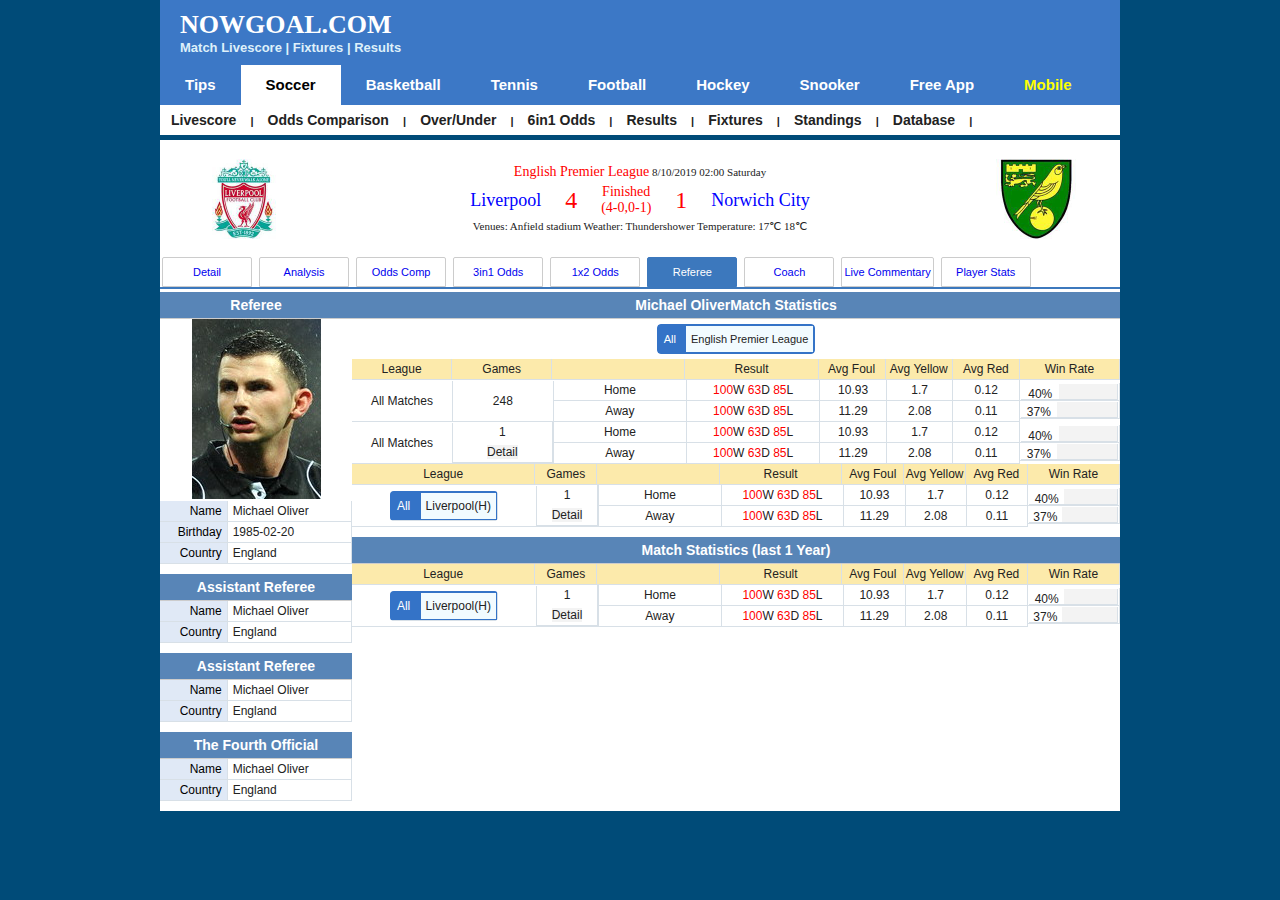
<file: views/referee.html>
<!DOCTYPE html>
<html>
    <head>
        <title>Football/Soccer Match Livescore | Fixtures | Results</title>
        <meta charset="utf-8">
        <meta name="viewport" content="width=device-width, initial-scale=1">
        <meta name="description" content="Football/Soccer Match Livescore | Fixtures | Results" data-rdm="true">
        <link rel="icon" type="image/ico" href="favicon.ico" />

        <!-- Vendor -->
        <link rel="stylesheet" href="https://cdnjs.cloudflare.com/ajax/libs/font-awesome/4.7.0/css/font-awesome.min.css">
        <!-- Style -->
        <link rel="stylesheet" type="text/css" href="../css/style.css">
    </head>
    <body id="referee">
        <section>
            <header>
                <div class="header-top">
                    <h1>NOWGOAL.COM</h1>
                    Match Livescore | Fixtures | Results
                </div>
                <div class="header-link">
                    <a>Tips</a>
                    <a class="current">Soccer</a>
                    <a>Basketball</a>
                    <a>Tennis</a>
                    <a>Football</a>
                    <a>Hockey</a>
                    <a>Snooker</a>
                    <a>Free App</a>
                    <a class="yellow">Mobile</a>
                </div>
                <div class="header-bottom dark-red-hover">
                    <a>Livescore</a> |
                    <a>Odds Comparison</a> |
                    <a>Over/Under</a> |
                    <a>6in1 Odds</a> |
                    <a>Results</a> |
                    <a>Fixtures</a> |
                    <a>Standings</a> |
                    <a>Database</a> |
                </div>
            </header>
            <div class="content-top">
                <img src='../static/logo/soccer/liverpool.png' alt='liverpool'>
                <div class="center">
                    <div><b class="red">English Premier League</b> 8/10/2019 02:00 Saturday </div>
                    <div class="center">
                        <span><b class="blue">Liverpool</b></span>
                        <span class="number"><b class="red">4</b></span>
                        <span class="column">
                            <span><b class="red">Finished</b></span>
                            <span class="red">(4-0,0-1)</span>
                        </span>
                        <span class="number"><b class="red">1</b></span>
                        <span><b class="blue">Norwich City</b></span>
                    </div>
                    <div>
                        Venues: Anfield stadium Weather: Thundershower Temperature: 17℃ 18℃
                    </div>
                </div>
                <img src='../static/logo/soccer/norwich-city.png' alt='norwich-city'>
            </div>
            <div class="content-nav">
                <a href="detail.html">Detail</a>
                <a href="analysis.html">Analysis</a>
                <a href="odds-comp.html">Odds Comp</a>
                <a href="3in1.html">3in1 Odds</a>
                <a href="1x2.html">1x2 Odds</a>
                <a href="referee.html" class="current">Referee</a>
                <a href="coach.html">Coach</a>
                <a href="live-commentary.html">Live Commentary</a>
                <a href="player-stats.html">Player Stats</a>
            </div>

            <div class="main-content-row-distribute center">
                <div class="column-1">
                    <!-- Referee -->
                    <div class="content-head center">
                        Referee
                    </div>
                    <div>
                        <img src="../static/photo/michael.jpg">
                    </div>
                    <div class="content-data">
                        <div class="content-row">
                            <div class="column-1 right odds-light-blue-background">Name</div>
                            <div class="column-2 left">Michael Oliver</div>
                        </div>
                        <div class="content-row">
                            <div class="column-1 right odds-light-blue-background">Birthday</div>
                            <div class="column-2 left">1985-02-20</div>
                        </div>
                        <div class="content-row">
                            <div class="column-1 right odds-light-blue-background">Country</div>
                            <div class="column-2 left">England</div>
                        </div>
                    </div>

                    <!-- Assistant Referee -->
                    <div class="content-head center">
                        Assistant Referee
                    </div>
                    <div class="content-data">
                        <div class="content-row">
                            <div class="column-1 right odds-light-blue-background">Name</div>
                            <div class="column-2 left">Michael Oliver</div>
                        </div>
                        <div class="content-row">
                            <div class="column-1 right odds-light-blue-background">Country</div>
                            <div class="column-2 left">England</div>
                        </div>
                    </div>

                    <!-- Assistant Referee -->
                    <div class="content-head center">
                        Assistant Referee
                    </div>
                    <div class="content-data">
                        <div class="content-row">
                            <div class="column-1 right odds-light-blue-background">Name</div>
                            <div class="column-2 left">Michael Oliver</div>
                        </div>
                        <div class="content-row">
                            <div class="column-1 right odds-light-blue-background">Country</div>
                            <div class="column-2 left">England</div>
                        </div>
                    </div>

                    <!-- The Fourth Official -->
                    <div class="content-head center">
                        The Fourth Official
                    </div>
                    <div class="content-data">
                        <div class="content-row">
                            <div class="column-1 right odds-light-blue-background">Name</div>
                            <div class="column-2 left">Michael Oliver</div>
                        </div>
                        <div class="content-row">
                            <div class="column-1 right odds-light-blue-background">Country</div>
                            <div class="column-2 left">England</div>
                        </div>
                    </div>
                </div>
                <div class="column-4">
                    <!-- Michael OliverMatch Statistics -->
                    <div class="content-head center">
                        Michael OliverMatch Statistics
                    </div>
                    <div class="content-filter">
                        <a class="current">All</a>
                        <a>English Premier League</a>
                    </div>
                    <div class="content-data">
                        <div class="content-row center orange-background">
                            <div class="column-1-5">League</div>
                            <div class="column-1-5">Games</div>
                            <div class="column-2">&nbsp;</div>
                            <div class="column-2">Result</div>
                            <div class="column-1">Avg Foul</div>
                            <div class="column-1">Avg Yellow</div>
                            <div class="column-1">Avg Red</div>
                            <div class="column-1-5">Win Rate</div>
                        </div>
                        <div class="content-row center">
                            <div class="column-1-5 row-double">All Matches</div>
                            <div class="column-1-5 row-double">248</div>
                            <div class="column-2 row-container">
                                <div>Home</div>
                                <div>Away</div>
                            </div>
                            <div class="column-2 row-container">
                                <div>
                                    <font color="red">100</font>W
                                    <font color="red">63</font>D
                                    <font color="red">85</font>L                                
                                </div>
                                <div>
                                    <font color="red">100</font>W
                                    <font color="red">63</font>D
                                    <font color="red">85</font>L                                
                                </div>
                            </div>
                            <div class="column-1 row-container">
                                <div>10.93</div>
                                <div>11.29</div>
                            </div>
                            <div class="column-1 row-container">
                                <div>1.7</div>
                                <div>2.08</div>
                            </div>
                            <div class="column-1 row-container">
                                <div>0.12</div>
                                <div>0.11</div>
                            </div>
                            <div class="column-1-5 row-container win-rate">
                                <div>
                                    <div class="center">
                                        <span style="flex: 40;" class="row-red-background">40%</span>
                                        <span style="flex: 60;" class="gray-background"></span>
                                    </div>
                                </div>
                                <div>
                                    <div class="center">
                                        <span style="flex: 37;" class="row-red-background">37%</span>
                                        <span style="flex: 63;" class="gray-background"></span>
                                    </div>
                                </div>
                            </div>
                        </div>

                        <div class="content-row center">
                            <div class="column-1-5 row-double">All Matches</div>
                            <div class="column-1-5">
                                <div class="no-border-bottom">1</div>
                                <div>
                                    <span class="gray-background">Detail</span>
                                </div>
                            </div>
                            <div class="column-2 row-container">
                                <div>Home</div>
                                <div>Away</div>
                            </div>
                            <div class="column-2 row-container">
                                <div>
                                    <font color="red">100</font>W
                                    <font color="red">63</font>D
                                    <font color="red">85</font>L                                
                                </div>
                                <div>
                                    <font color="red">100</font>W
                                    <font color="red">63</font>D
                                    <font color="red">85</font>L                                
                                </div>
                            </div>
                            <div class="column-1 row-container">
                                <div>10.93</div>
                                <div>11.29</div>
                            </div>
                            <div class="column-1 row-container">
                                <div>1.7</div>
                                <div>2.08</div>
                            </div>
                            <div class="column-1 row-container">
                                <div>0.12</div>
                                <div>0.11</div>
                            </div>
                            <div class="column-1-5 row-container win-rate">
                                <div>
                                    <div class="center">
                                        <span style="flex: 40;" class="row-red-background">40%</span>
                                        <span style="flex: 60;" class="gray-background"></span>
                                    </div>
                                </div>
                                <div>
                                    <div class="center">
                                        <span style="flex: 37;" class="row-red-background">37%</span>
                                        <span style="flex: 63;" class="gray-background"></span>
                                    </div>
                                </div>
                            </div>
                        </div>

                        <div class="content-data">
                            <div class="content-row center orange-background">
                                <div class="column-3">League</div>
                                <div class="column-1">Games</div>
                                <div class="column-2">&nbsp;</div>
                                <div class="column-2">Result</div>
                                <div class="column-1">Avg Foul</div>
                                <div class="column-1">Avg Yellow</div>
                                <div class="column-1">Avg Red</div>
                                <div class="column-1-5">Win Rate</div>
                            </div>
                            <div class="content-row center">
                                <div class="column-3">
                                    <div class="content-filter">
                                        <a class="current">All</a>
                                        <a>Liverpool(H)</a>
                                    </div>
                                </div>
                                <div class="column-1">
                                    <div class="no-border-bottom">1</div>
                                    <div>
                                        <span class="gray-background">Detail</span>
                                    </div>
                                </div>
                                <div class="column-2 row-container">
                                    <div>Home</div>
                                    <div>Away</div>
                                </div>
                                <div class="column-2 row-container">
                                    <div>
                                        <font color="red">100</font>W
                                        <font color="red">63</font>D
                                        <font color="red">85</font>L                                
                                    </div>
                                    <div>
                                        <font color="red">100</font>W
                                        <font color="red">63</font>D
                                        <font color="red">85</font>L                                
                                    </div>
                                </div>
                                <div class="column-1 row-container">
                                    <div>10.93</div>
                                    <div>11.29</div>
                                </div>
                                <div class="column-1 row-container">
                                    <div>1.7</div>
                                    <div>2.08</div>
                                </div>
                                <div class="column-1 row-container">
                                    <div>0.12</div>
                                    <div>0.11</div>
                                </div>
                                <div class="column-1-5 row-container win-rate">
                                    <div>
                                        <div class="center">
                                            <span style="flex: 40;" class="row-red-background">40%</span>
                                            <span style="flex: 60;" class="gray-background"></span>
                                        </div>
                                    </div>
                                    <div>
                                        <div class="center">
                                            <span style="flex: 37;" class="row-red-background">37%</span>
                                            <span style="flex: 63;" class="gray-background"></span>
                                        </div>
                                    </div>
                                </div>
                            </div>
                        </div>
                    </div>

                    <!-- Match Statistics -->
                    <div class="content-head center">
                        Match Statistics (last 1 Year)
                    </div>
                    <div class="content-data">
                            <div class="content-row center orange-background">
                                <div class="column-3">League</div>
                                <div class="column-1">Games</div>
                                <div class="column-2">&nbsp;</div>
                                <div class="column-2">Result</div>
                                <div class="column-1">Avg Foul</div>
                                <div class="column-1">Avg Yellow</div>
                                <div class="column-1">Avg Red</div>
                                <div class="column-1-5">Win Rate</div>
                            </div>
                            <div class="content-row center">
                                <div class="column-3">
                                    <div class="content-filter">
                                        <a class="current">All</a>
                                        <a>Liverpool(H)</a>
                                    </div>
                                </div>
                                <div class="column-1">
                                    <div class="no-border-bottom">1</div>
                                    <div>
                                        <span class="gray-background">Detail</span>
                                    </div>
                                </div>
                                <div class="column-2 row-container">
                                    <div>Home</div>
                                    <div>Away</div>
                                </div>
                                <div class="column-2 row-container">
                                    <div>
                                        <font color="red">100</font>W
                                        <font color="red">63</font>D
                                        <font color="red">85</font>L                                
                                    </div>
                                    <div>
                                        <font color="red">100</font>W
                                        <font color="red">63</font>D
                                        <font color="red">85</font>L                                
                                    </div>
                                </div>
                                <div class="column-1 row-container">
                                    <div>10.93</div>
                                    <div>11.29</div>
                                </div>
                                <div class="column-1 row-container">
                                    <div>1.7</div>
                                    <div>2.08</div>
                                </div>
                                <div class="column-1 row-container">
                                    <div>0.12</div>
                                    <div>0.11</div>
                                </div>
                                <div class="column-1-5 row-container win-rate">
                                    <div>
                                        <div class="center">
                                            <span style="flex: 40;" class="row-red-background">40%</span>
                                            <span style="flex: 60;" class="gray-background"></span>
                                        </div>
                                    </div>
                                    <div>
                                        <div class="center">
                                            <span style="flex: 37;" class="row-red-background">37%</span>
                                            <span style="flex: 63;" class="gray-background"></span>
                                        </div>
                                    </div>
                                </div>
                            </div>
                        </div>

                    <!-- End of column right -->
                </div>
            </div>
            
            
        </section>
        <!-- Script -->
        <script src="../js/script.js"></script>
        <script src="../js/jquery.min.js"></script>
    </body>
</html>
</file>
<file: css/style.css>
/* General */
body {
    margin: 0;
    font-family: "Tahoma", "Helvetica Neue", Helvetica, Arial, sans-serif;
    background-color: #004B78;
    color: #222;
    font-weight: 300;
    font-size: 11px;
    min-width: 100vh;
}
* {
    box-sizing: border-box;
}
section {
    max-width: 960px;
    margin: auto;
    background-color: white;
    position: relative;
}
a {
    text-decoration: none;
    cursor: pointer;
}
.bold {
    font-weight: bold;
}
.table-head {
    font-weight: bold;
    background: #efefef;
    border-top: 2px solid #3d699b;
    color: #333;
    line-height: 24px;
    padding: 0 7px;
}
.center {
    display: flex;
    align-items: center;
    justify-content: center;
    text-align: center;
}
.column {
    display: flex;
    flex-direction: column;
}
/* Color Pallete */
.red {
    color: #F00;
}
.white {
    color: #FFF;
}
.black {
    color: black !important;
}
.dark-red-hover a:hover {
    color: #D00909;
    text-decoration: underline;
}
.green {
    color: #349F00 !important;
}
.blue {
    color: blue !important;
}
.yellow {
    color: #ff0;
}
.dark-orange-background {
    background-color: #ff6600;
}
.orange-background {
    background-color: #FCEAAB !important;
}
.blue-background {
    background-color: #0b79c9;
}
.gray-background {
    background-color: #f3f3f3;
}
.light-red-background {
    background-color: #FFF7E1;
}
.light-orange-background {
    background-color: #FFFFD0;
}
.light-blue-background {
    background-color: #F0F0FF;
}
.row-light-blue-background {
    background-color: #ECFBFB;
}
.row-blue-background {
    background-color: #0066FF;
}
.row-green-background {
    background-color: #349F00;
}
.red-background {
    background-color: red !important;
    color: white
}
.dark-green-background {
    background: rgb(58, 92, 27);
    color: white;
}

/* Heading */
h1 {
    margin: 0;
}

/* Header */
header {
    font-weight: bold;
}
.header-link, header h1 {
    color: white;
}
.header-top , .header-link {
    background-color: #3c78c6;
}
.header-top {
    padding: 10px 20px;
    color: #DEF0FA;
    font-size: 13px;
}
.header-link {
    display: flex;
    justify-content: flex-start;
}
.header-link a {
    line-height: 40px;
    font-size: 15px;
    padding: 0 25px;
}
.header-bottom {
    border-bottom: 5px solid #004B78;
}
.header-bottom a {
    line-height: 30px;
    font-size: 14px;
    padding: 0 11px;
}
.header-bottom .current {
    color: #D00909;
}
.header-link .current {
    background-color: white;
    color: black;
}
.header-link a:hover {
    color: #fffc00;
}

/* Index */
#index .content-row img {
    height: unset;
    margin: 0;
}
#index .content-row * {
    border: none;
}
#index .content-head {
    font-size: inherit;
}
#index section {
    padding: 5px;
}
#index .header-bottom {
    border: solid 1px #e4e4e4;
    border-radius: 0 0 4px 4px;
}
#index header {
    font-weight: normal;
}
body#index {
    background-color: #dadada;   
}
#index .header-top {
    background-color: #3c78bd;
}
#index .header-link {
    background-color: #346bab;
}
#main {
    display: flex;
    margin-top: 5px;
}
#main-left, #main-right {
    flex: 1;
}
#index .header-link .current {
    color: #fffc00;
    background-color: transparent;
}
#index .header-link {
    justify-content: space-around;
}
#index .header-link a {
    padding: 0;
}
#index .content-nav {
    padding: 5px;
    border: none;
    margin-bottom: 0;
}
#index .content-nav a {
    line-height: 20px;
    min-width: unset;
    margin-left: 0px;
    margin-right: 5px;
    border-radius: 2px;
}
#index .content-row {
    font-size: inherit;
}

/* Main-Left */
#main-left {
    border: solid 1px #e4e4e4;
}
#main-left img {
    height: 18px;
    width: 18px;
    border: solid 1px #a9a9a9;
    margin-right: 3px;
}
.main-left-content > a {
    background-color: #F9F9F9;
    border-bottom: 1px solid #D7D7D7;
    display: flex;
    justify-content: space-between;
    align-items: center;
    padding: 1px 3px;
    color: #425B7E;
}
.main-left-content > a > span {
    display: flex;
    align-items: flex-end;
}

.main-left-content > a:hover {
    color: #C60;
    background-color: #F9D35D;
}

/* Main-Center */
#main-center {
    flex: 5;
    margin: 0 5px;
}
.content-nav {
    border-bottom: solid 2px #3c78bd;
    margin-bottom: 3px;
}
.content-nav a {
    display: inline-block;
    padding: 0 2px;
    line-height: 28px;
    border: solid 1px #ccc;
    border-radius: 2px 2px 0 0;
    min-width: 90px;
    margin: 0 2px;
    text-align: center;
}
.content-nav .current {
    background-color: #3c78bd;
    color: white;
    border: none;
    border: solid 1px #3c78bd;
}
.content-head {
    display: flex;
    border-bottom: 1px solid #cccccc;
    color: #FFF;
    background-color: #5885B7;
    font-weight: bold;
    line-height: 26px;
    justify-content: center;
    font-size: 14px;
    padding: 0 10px;
}
.content-head > div {
    text-align: center;
}
.column-0 {
    flex: 3;
}
.column-league {
    flex: 8;
    height: 26px;
    color: white;
}
.column-time {
    flex: 5;
}
.column-status {
    flex: 6;
}
.column-home {
    flex: 24;
    text-align: right;
}
.column-score {
    flex: 8;
}
.column-away {
    flex: 24;
    text-align: left;
}
.column-cht {
    flex: 7;
}
.column-data {
    flex: 15;
}
/* Main right */
.search input {
    outline: none;
    border: none;
}
.search input:focus {
    outline: none;
    border: none;
}
.search {
    display: flex;
    border: solid 1px #bbb;
    border-radius: 2px;
    padding: 5px;
    margin-bottom: 5px;
    align-items: flex-start;
}
.font span {
    background: url("../static/background/gray.gif") repeat-x;
    border: 1px solid #D1D1D1;
    margin-right: 7px;
    display: block;
    float: left;
    padding-right: 4px;
    padding-left: 4px;
}
.font {
    align-items: end;
    margin-top: 2px;
}
.font-small {
    font-size: 12px;
    margin-left: 2px;
}
.font-big {
    font-size: 14px;
}
#main-right select {
    margin-left: 2px;
    width: 85px;
    height: 20px;
    font-size: 11px;
    margin-top: 1px;
}
.select-sound span {
    line-height: 20px;
    width: 40px;
    display: inline-block;
}
#main-right input[type="checkbox"] {
    margin: -2px 5px 0 0;
    vertical-align: middle;
}
/* Detail */
.content-top {
    display: flex;
    padding: 18.5px 43.5px;
    justify-content: space-between;
    font-family: 'Times New Roman', Times, serif;
}
.content-top img {
    height: 80px;
    width: 80px;
}
.content-top > .center {
    flex-direction: column;
}
.content-top .red {
    font-size: 14px;
}
.content-top .blue {
    font-size: 18px;
}
.content-top .number .red {
    font-size: 24px;
    line-height: 40px;
}
.content-top .number {
    width: 60px;
}
.content-row {
    display: flex;
    font-size: 12px;
}
.column-0-5 {
    flex: 0.5 ;
}
.column-1 {
    flex: 1 ;
}
.column-1-5 {
    flex: 1.5;
}
.column-2 {
    flex: 2 !important;
}
.column-3 {
    flex: 3;
}
.column-3-5 {
    flex: 3.5;
}
.column-4 {
    flex: 4;
}
.column-5 {
    flex: 5;
}
.column-6 {
    flex: 6;
}
.content-row div {
    border-right: 1px solid #d8e0e7;
    border-bottom: 1px solid #d8e0e7;
}
div.row-container {
    border: none !important;
}
.no-border-bottom {
    border-bottom: none !important;
}
div.row-distribute {
    display: flex;
    border: none !important;
}
.row-distribute > div {
    flex: 1;
}
.row-double {
    line-height: 40px;
}
.row-triple {
    line-height: 60px;
}
.row-4 {
    line-height: 80px;
}
.row-5 {
    line-height: 100px;
}
.row-11 {
    line-height: 220px;
}
div.column-distribute {
    display: flex;
    border: none !important;
    flex-direction: column;
}
.column-distribute > div {
    flex: 1;
}
.content-data {
    line-height: 20px;
}
.content-data span {
    height: 15px;
    width: 15px;
    border: 1px solid #d8e0e7;
    margin: 0 4px;
}
.content-row img {
    height: 19px;
    margin-bottom: -6px;
    margin-right: 3px;
}

/* Soccer Match */
.soccer-match {
    padding: 20px;
}
.soccer-match div {
    border: none;
}
.soccer-match .content-row > div > div {
    margin: 3px 8px;
}

/* Legend */
#legend {
    display: flex;
    flex-wrap: wrap;
    padding: 5px 50px;
}
#legend > div {
    display: flex;
    align-items: center;
    padding: 5px;
}
#legend img {
    margin: 0 2px;
}
.content-row .dark-orange-background {
    display: block;
    float: right;
}
.content-row .blue-background {
    display: block;
}
.content-data {
    margin-bottom: 10px;
}

/* Odds Comp */
.odds-light-blue-background {
    background-color: #E0E9F6;
    color: black;
}
#odds-comp .content-row div {
    border-right: 1px solid #C6C6C6;
    border-bottom: 1px solid #C6C6C6;
}
.up {
    background: url('../static/over-under/up.png') no-repeat 55px 4px;
}
.down {
    background: url('../static/over-under/down.png') no-repeat 55px 4px;
}
#odds-comp .content-data a {
    padding: 4px 10px;
    border-radius: 4px;
    margin-left: 5px;
    background-color: #2798f9;
    color: #FFF;
}
#odds-comp .content-row img {
    height: 9px;
    margin: 0 5px;
}

/* Player stats */
#player-stats .content-head {
    justify-content: space-between;
}
#player-stats .content-head span {
    border-radius: 4px;
    color: #333;
    padding: 4px 10px;
    margin: 0 10px;
}

/* Analysis */
#mpre img {
    position: relative;
    top: -12px;
    left: 375px;
}
#mpre {
    justify-content: space-between;
    padding: 0 10px;
}
#current-season img {
    height: 14px;
}
.left {
    text-align: left;
}
.right {
    text-align: right;
}

/* 3 In 1 */
.content-filter > * {
    border-right: solid 1px #cccccc;
    min-width: 48px;
    line-height: 26px;
    display: inline-block;
    text-align: center;
    padding: 0 2px 0 1px;
}
.content-filter {
    border: solid 1px #cccccc;
    margin: 5px;
    border-radius: 4px;
    display: inline-block;
}
.content-filter input {
    min-width: unset;
}
.content-filter .current {
    color: white;
    background: #3473c7 !important;
}
.main-content > div{
    margin-left: 2.5px;
}
#three-in-one .up {
    background: url('../static/over-under/up.png') no-repeat 35px 14px;
    color: red;
}
#three-in-one .down {
    background: url('../static/over-under/down.png') no-repeat 35px 14px;
    color: green;
}

/* Referee */
.main-content-row-distribute .column-1 .content-row div {
    padding: 0 5px;
}
.main-content-row-distribute {
    align-items: unset;
}
.content-filter > *{
    min-width: unset;
    padding: 0 5px;
    border: 1px solid #3473c7;
    background: #F2FBFF;
}
.content-filter {
    border: 1px solid #3473c7;
    background: #3473c7;
}
#referee .content-data span {
    border: none;
    margin: unset;
}
.win-rate > div {
    height: 18px;
    padding: 1px;
}

/* Live commentary */
h1 {
    font-family: 'Times New Roman', Times, serif;
}
.section {
    padding: 15px;
}
#live-comment .section {
    height: 100vh;
    overflow: scroll;
}

/* Coaach */

/* 1x2 */
.fixed-bottom {
    position: fixed;
    bottom: 0;
    width: 960px;
    background-color: white;
}

/* Floating Navbar */
.navbar-floating {
    position: absolute;
    left: 965px;
    display: flex;
    flex-direction: column;
}
.navbar-floating a {
    background-color: blue;
    color: white;
    text-align: center;
    margin: 2px 0;
    padding: 4px;
}
.navbar-floating a:hover {
    background-color: red;
    text-decoration: underline;
}

/* Analysis Setting */

#analysis-setting {
    position: fixed;
    width: 100vw;
    height: 100vh;
    background-color: rgba(0,0,0,0.5);
    z-index: 99;
    display: none;
}
#analysis-setting > div {
    width: 700px;
    background-color: white;
    outline: 2px solid #5885B7;
}
#analysis-setting .content-head {
    justify-content: space-between;
}
#analysis-setting .content-body {
    display: flex;
}
#analysis-setting .content-body  > div { 
    margin: 10px;
    flex: 1;
    outline: 2px solid #5885B7;
    height: 400px;
}
.content-analysis > div {
    display: flex;
    justify-content: space-between;
    padding: 5px 15px;
    border-bottom: 1px dashed gray;
}
.button span {
    margin: 10px;
    border: 1px solid grey;
    padding: 5px 10px;
    border-radius: 3px;
}
</file>
